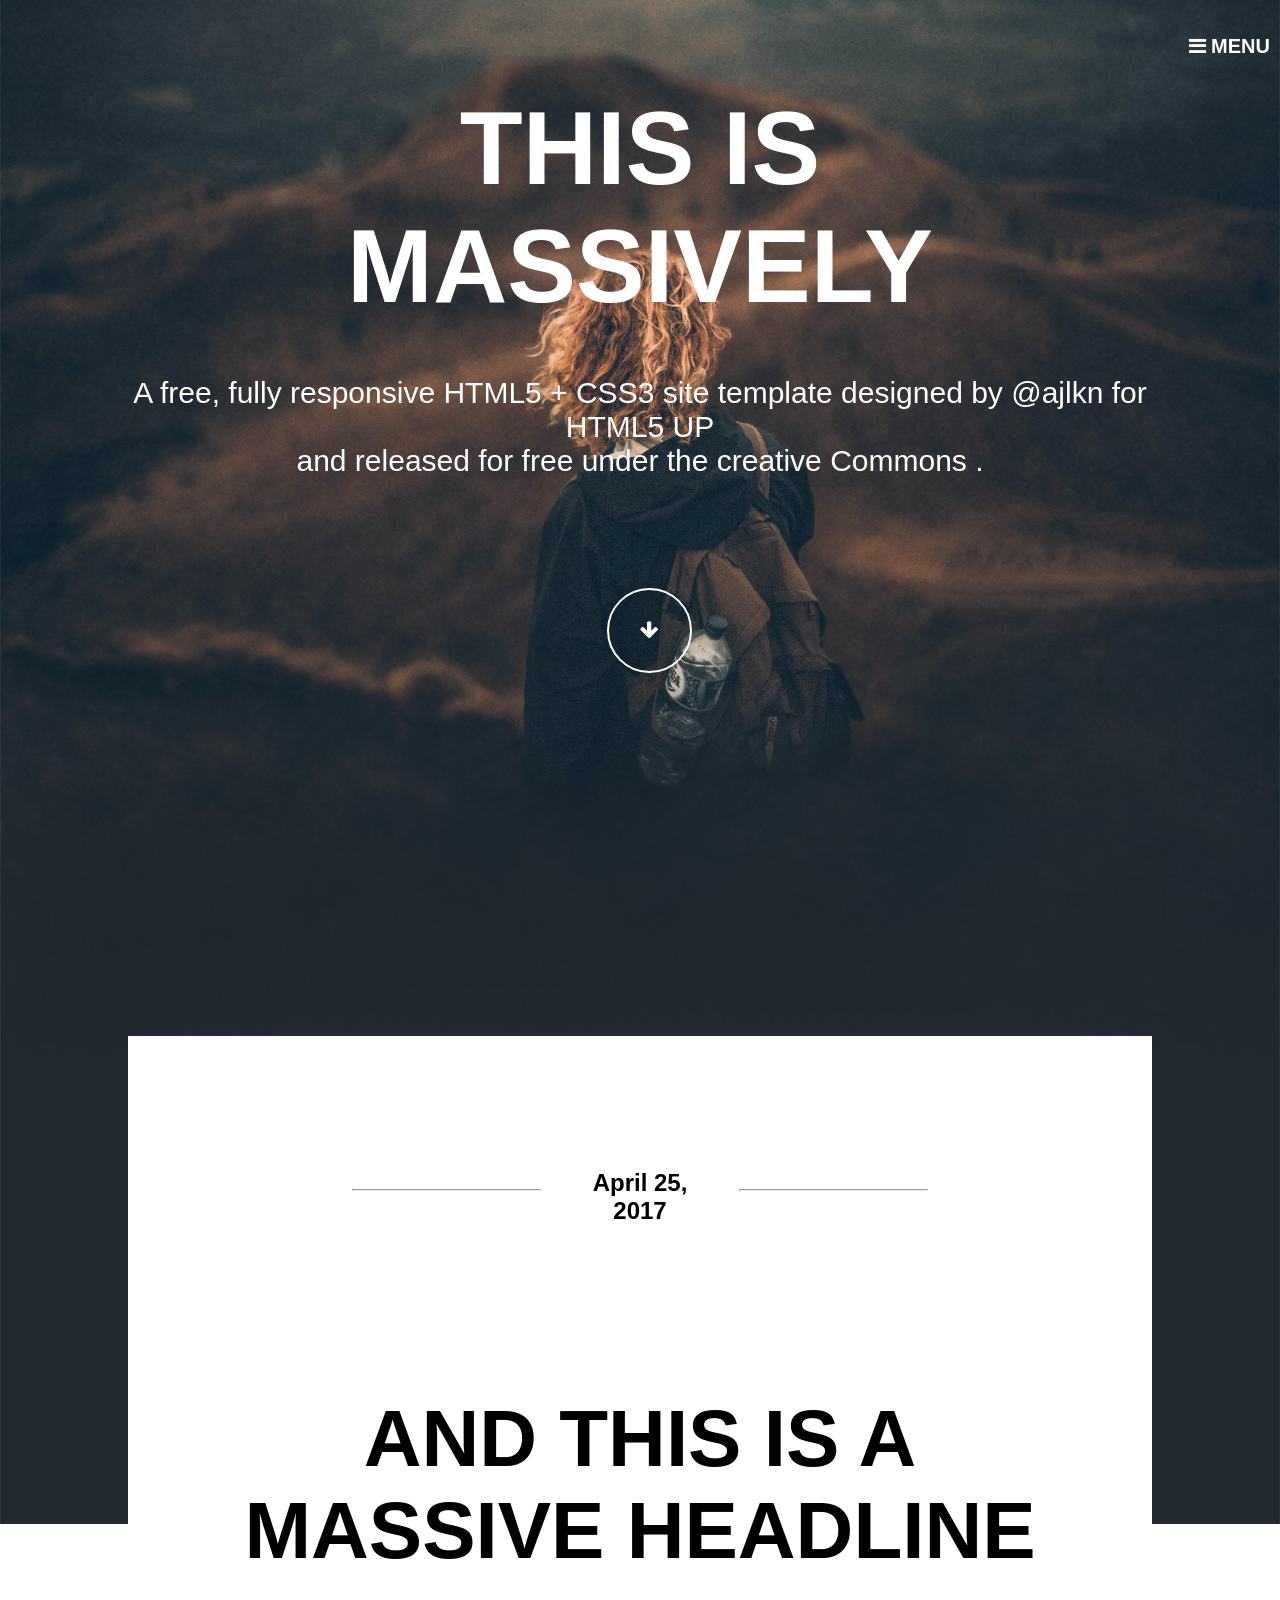
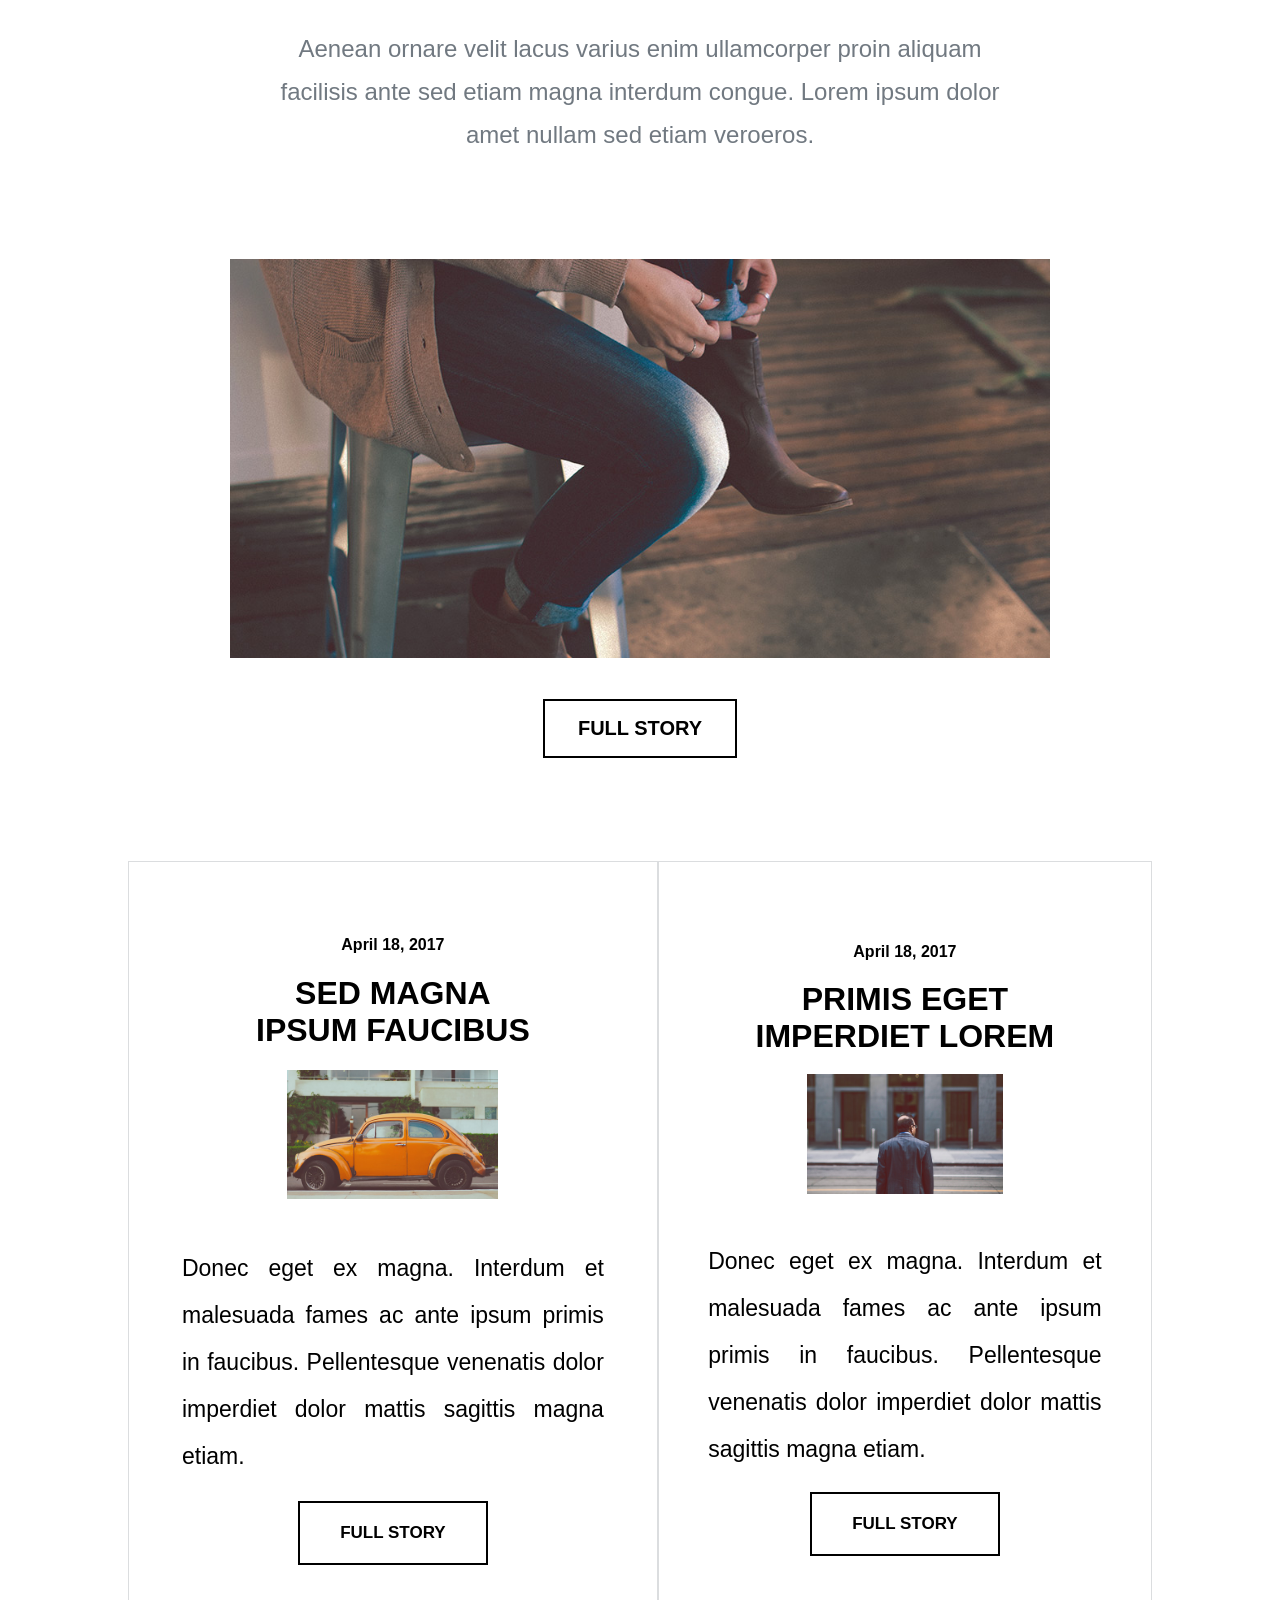
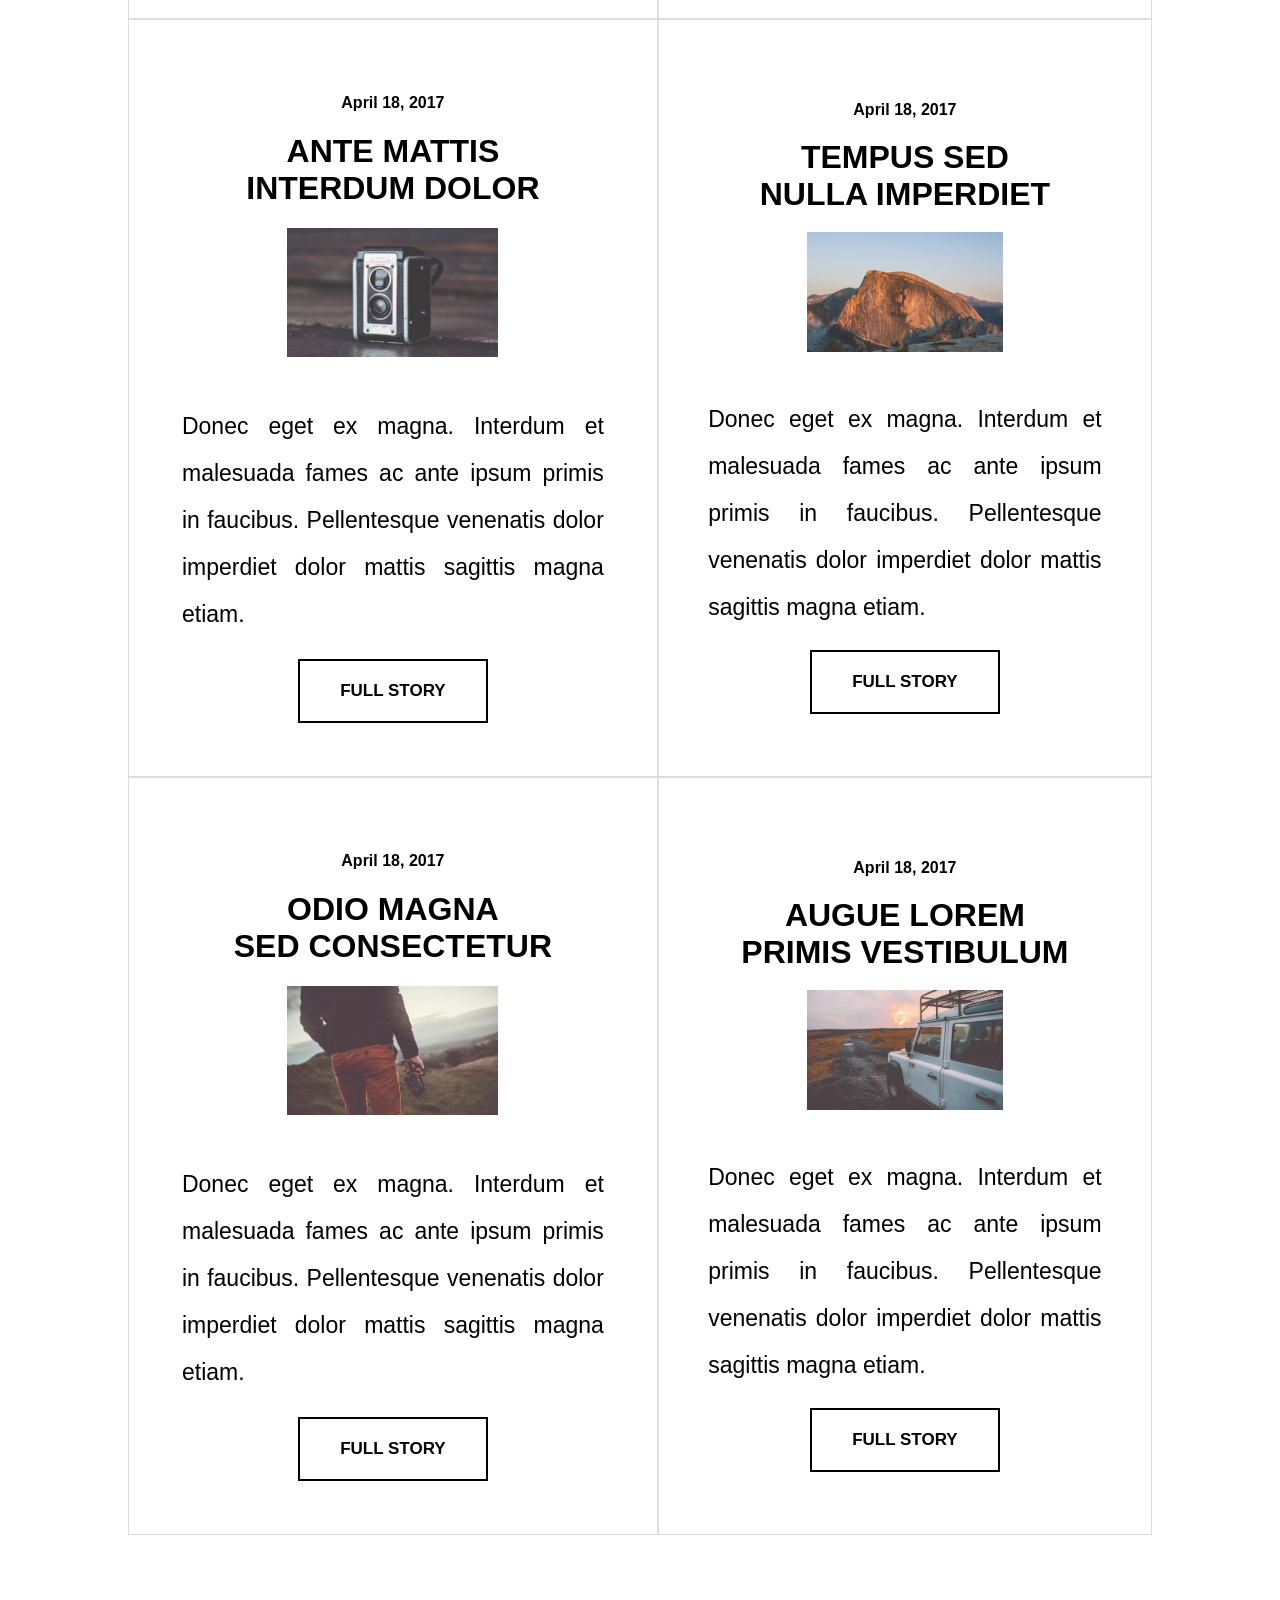
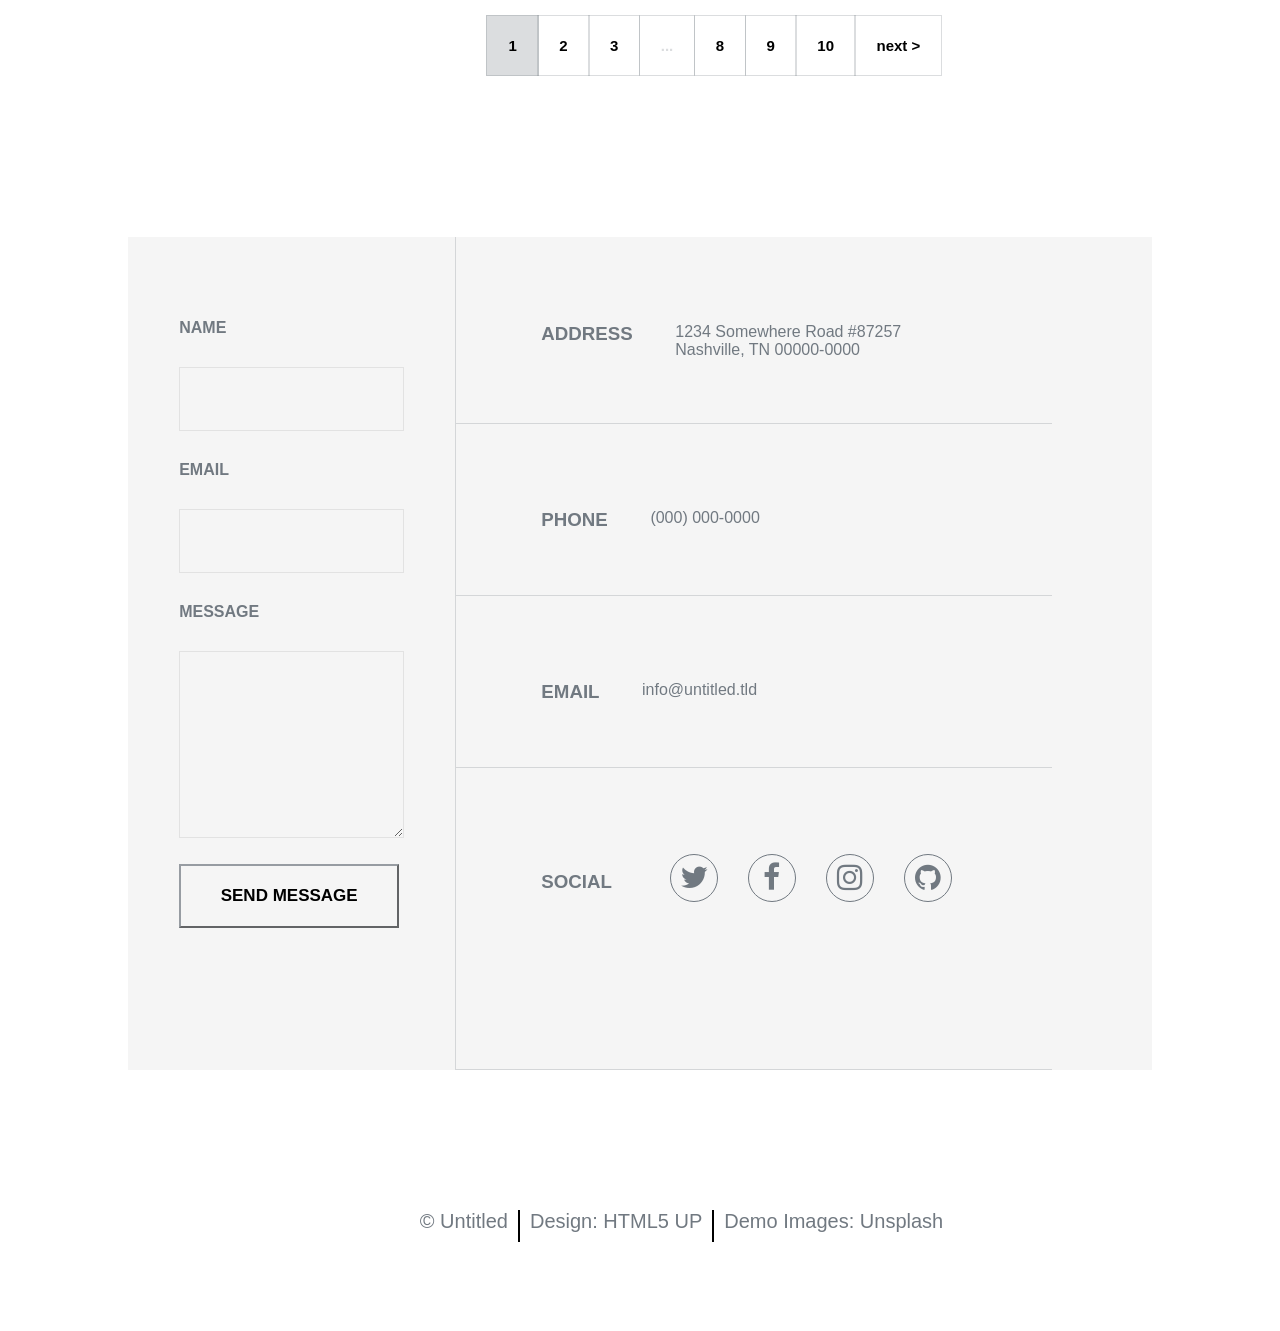
<file: massively/index.html>
<!DOCTYPE html>
<html lang="en">
<head>
    <meta charset="UTF-8">
    <meta name="viewport" content="width=device-width, initial-scale=1.0">
    <title>Document</title>
    <link rel="stylesheet" href="css/style.css">    
    <link rel="stylesheet" href="font/font-awesome-4.7.0/css/font-awesome.min.css">
    <link rel="stylesheet" href="media/style.css">
    <link rel="preconnect" href="https://fonts.googleapis.com">
<link rel="preconnect" href="https://fonts.gstatic.com" crossorigin>
</head>
<body >
    <div class="contaner">
        <div class="menu" id="menu-btn" >
            <button><i class="fa fa-bars" aria-hidden="true"></i> MENU</button>
        </div>
        <div class="nav-list"  id="navList">
            <div class="x" id="x">
                <p><i class="fa fa-xing" aria-hidden="true"></i></p>
            </div>
            <div class="list-navbar">
                <a href="index.html" ><button>THIS IS MASSIVELY </button></a>
                <a href="geneirc.html"><button> GENERIC PAGE</button></a>
                <a class="onclic"href="ELEMENTS.html"><button>ELEMENTS REFERENCE</button></a>
            </div>
            <div class="list-icons">
                <div class="border1"><a href=""><i  class="fa fa-twitter" aria-hidden="true"></i></a></div>
                <div class="border1"><a href=""><i class="fa fa-facebook-f" aria-hidden="true"></i></a></div>
                <div class="border1"><a href=""><i class="fa fa-instagram" aria-hidden="true"></i></a></div>
                <div class="border1"><a href=""><i class="fa fa-github" aria-hidden="true"></i></a></div>
                </div>
        </div>
        <div class="license" id="licensetitel">
            <h1>THIS IS <br>
                MASSIVELY</h1>
            <p>A free, fully responsive HTML5 + CSS3 site template designed by <a href=""> @ajlkn </a> for<a href="">   HTML5 UP </a> <br>
                    and released for free under the <a href="">creative Commons </a>.</p> <BUtton id="arrow"><i class="fa fa-arrow-down" aria-hidden="true"></i></BUtton>     
              
        </div> 
        <div class="license-button"id="license-button">    
            <button >MASSIVELY</button>       
        </div>
            <header>
                <div class="navbar">
                    <a class="onclic" href="index.html" ><button>THIS IS MASSIVELY </button></a>
                    <a href="geneirc.html"><button> GENERIC PAGE</button></a>
                    <a href="ELEMENTS.html"><button>ELEMENTS REFERENCE</button></a>
                </div>
                <div class="icons">
                    <a href=""><i class="fa fa-twitter" aria-hidden="true"></i></a>
                    <a href=""><i class="fa fa-facebook-f" aria-hidden="true"></i></a>
                    <a href=""><i class="fa fa-instagram" aria-hidden="true"></i></a>
                    <a href=""><i class="fa fa-github" aria-hidden="true"></i></a>
                </div>
            
            </header>
            <div class="contaner2">  
            <div class="date">
                <div class="col">
                    <hr>
                    <h2>April 25, 2017</h2> 
                    <hr>
                </div>
                <h1>AND THIS IS A <br>
                    MASSIVE HEADLINE</h1>
                <p>Aenean ornare velit lacus varius enim ullamcorper proin aliquam <br>
                    facilisis ante sed etiam magna interdum congue. Lorem ipsum dolor <br>
                    amet nullam sed etiam veroeros.</p>
            </div>
                <div class="section1">
                    <div class="hiden">
                     <img src="img/pic01.jpg" alt="">
                    </div>
                    <button class="big-btn">FULL STORY</button>
                </div>
            <div class="section2">
                <div class="sed">
                    <h4>April 18, 2017</h4>
                    <h1>SED MAGNA <br>
                        IPSUM FAUCIBUS</h1>
                    <div class="img-hidden">
                         <img src="img/pic02.jpg" alt="">
                    </div>
                    <p>Donec eget ex magna. Interdum et malesuada fames ac ante ipsum primis in faucibus. Pellentesque venenatis dolor imperdiet dolor mattis sagittis magna etiam.</p>
                    <button class="btn">FULL STORY</button>
                </div>
                <div class="PRIMIS">
                    <h4>April 18, 2017</h4>
                    <h1>PRIMIS EGET <br>
                        IMPERDIET LOREM</h1>
                        <div class="img-hidden">
                    <img src="img/pic03.jpg" alt=""></div>
                    <p>Donec eget ex magna. Interdum et malesuada fames ac ante ipsum primis in faucibus. Pellentesque venenatis dolor imperdiet dolor mattis sagittis magna etiam.</p>
                    <button class="btn">FULL STORY</button>
                </div>
                <div class="ANTE">
                    <h4>April 18, 2017</h4>
                    <h1>ANTE MATTIS <br>
                        INTERDUM DOLOR</h1>
                        <div class="img-hidden">
                    <img src="img/pic04.jpg" alt=""></div>
                    <p>Donec eget ex magna. Interdum et malesuada fames ac ante ipsum primis in faucibus. Pellentesque venenatis dolor imperdiet dolor mattis sagittis magna etiam.</p>
                    <button class="btn">FULL STORY</button>
                </div>
                <div class="TEMPUS">
                    <h4>April 18, 2017</h4>
                    <h1>TEMPUS SED <br>
                        NULLA IMPERDIET</h1>
                        <div class="img-hidden">
                    <img src="img/pic05.jpg" alt=""></div>
                    <p>Donec eget ex magna. Interdum et malesuada fames ac ante ipsum primis in faucibus. Pellentesque venenatis dolor imperdiet dolor mattis sagittis magna etiam.</p>
                    <button class="btn">FULL STORY</button>
                </div>
                <div class="ODIO">
                    <h4>April 18, 2017</h4>
                    <h1>ODIO MAGNA <br>
                        SED CONSECTETUR</h1>
                        <div class="img-hidden">
                    <img src="img/pic06.jpg" alt=""></div>
                    <p>Donec eget ex magna. Interdum et malesuada fames ac ante ipsum primis in faucibus. Pellentesque venenatis dolor imperdiet dolor mattis sagittis magna etiam.</p>
                    <button class="btn">FULL STORY</button>
                </div>
                <div class="AUGUE ">
                    <h4>April 18, 2017</h4>
                    <h1>AUGUE LOREM <br>
                        PRIMIS VESTIBULUM</h1>
                        <div class="img-hidden">
                    <img src="img/pic07.jpg" alt=""></div>
                    <p>Donec eget ex magna. Interdum et malesuada fames ac ante ipsum primis in faucibus. Pellentesque venenatis dolor imperdiet dolor mattis sagittis magna etiam.</p>
                    <button class="btn">FULL STORY</button>
                </div>
            </div>
            <div class="contaner4">
                <ul>
                    <li class="b1">1</li>
                    <li>2</li>
                    <li>3</li>
                    <li id="b2">...</li>
                    <li>8</li>
                    <li>9</li>
                    <li>10</li>
                    <li id="next">next ></li>
                </ul>
            </div>


            <footer>
                <div class="inputs">
                    <label class="NAMElabel" for="NAME">NAME</label>
                    <input class="NAME" type="text">
                    <label class="NAMElabel" for="EMAIL">EMAIL</label>
                    <input class="NAME" type="email">
                    <label class="NAMElabel" for="MESSAGE">MESSAGE</label>
                    <textarea class="NAME1" name="MESSAGE" id="MESSAGE" ></textarea>
                    <button>SEND MESSAGE</button>
                </div>
                <div class="contaner3">
                <div class="ADDRESS">
                    <h3>ADDRESS</h3>
                    <p>1234 Somewhere Road #87257
                        Nashville, TN 00000-0000</p>
                </div>
                <div class="PHONE">
                    <h3>PHONE</h3>
                   <a href=""><p>(000) 000-0000</p></a> 
                </div>
                <div class="EMAIL">
                    <h3>EMAIL</h3>
                    <a href=""><p>info@untitled.tld</p></a> 
                </div>
                <div class="SOCIAL">
                    <h3>SOCIAL</h3>
                    <div class="icons2">
                    <div class="border"><a href=""><i  class="fa fa-twitter" aria-hidden="true"></i></a></div>
                    <div class="border"><a href=""><i class="fa fa-facebook-f" aria-hidden="true"></i></a></div>
                    <div class="border"><a href=""><i class="fa fa-instagram" aria-hidden="true"></i></a></div>
                    <div class="border"><a href=""><i class="fa fa-github" aria-hidden="true"></i></a></div>
                    </div>
                </div>
            </div>

            </footer>

        </div> 
        <div class="license">
        <div class="copyright">
            <p>© Untitled</p>
            <span></span>
            <p>Design: <a href="">HTML5 UP</a></p>
            <span></span>
            <p>Demo Images: <a href="">Unsplash</a> </p>
        </div>
    </div>
    </div>
    <script src="./main.js" ></script>
</body>
</html>
</file>
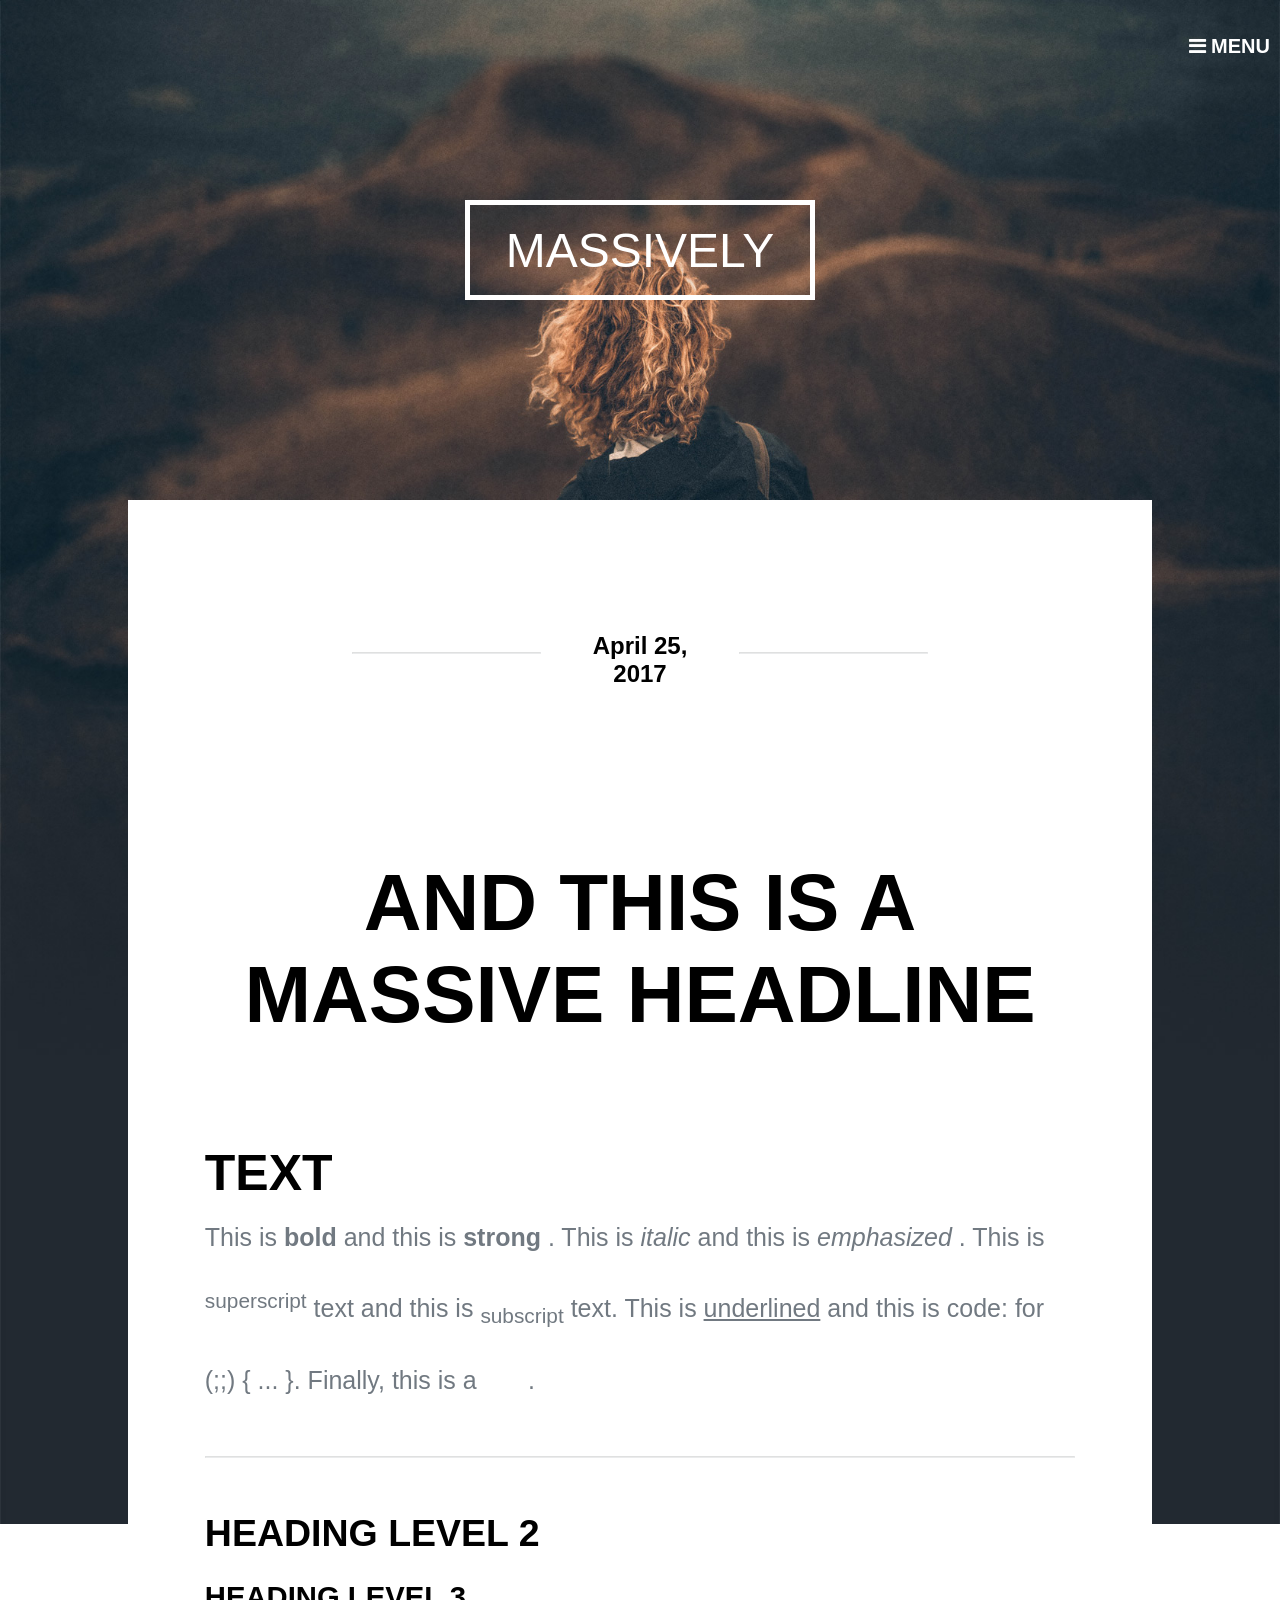
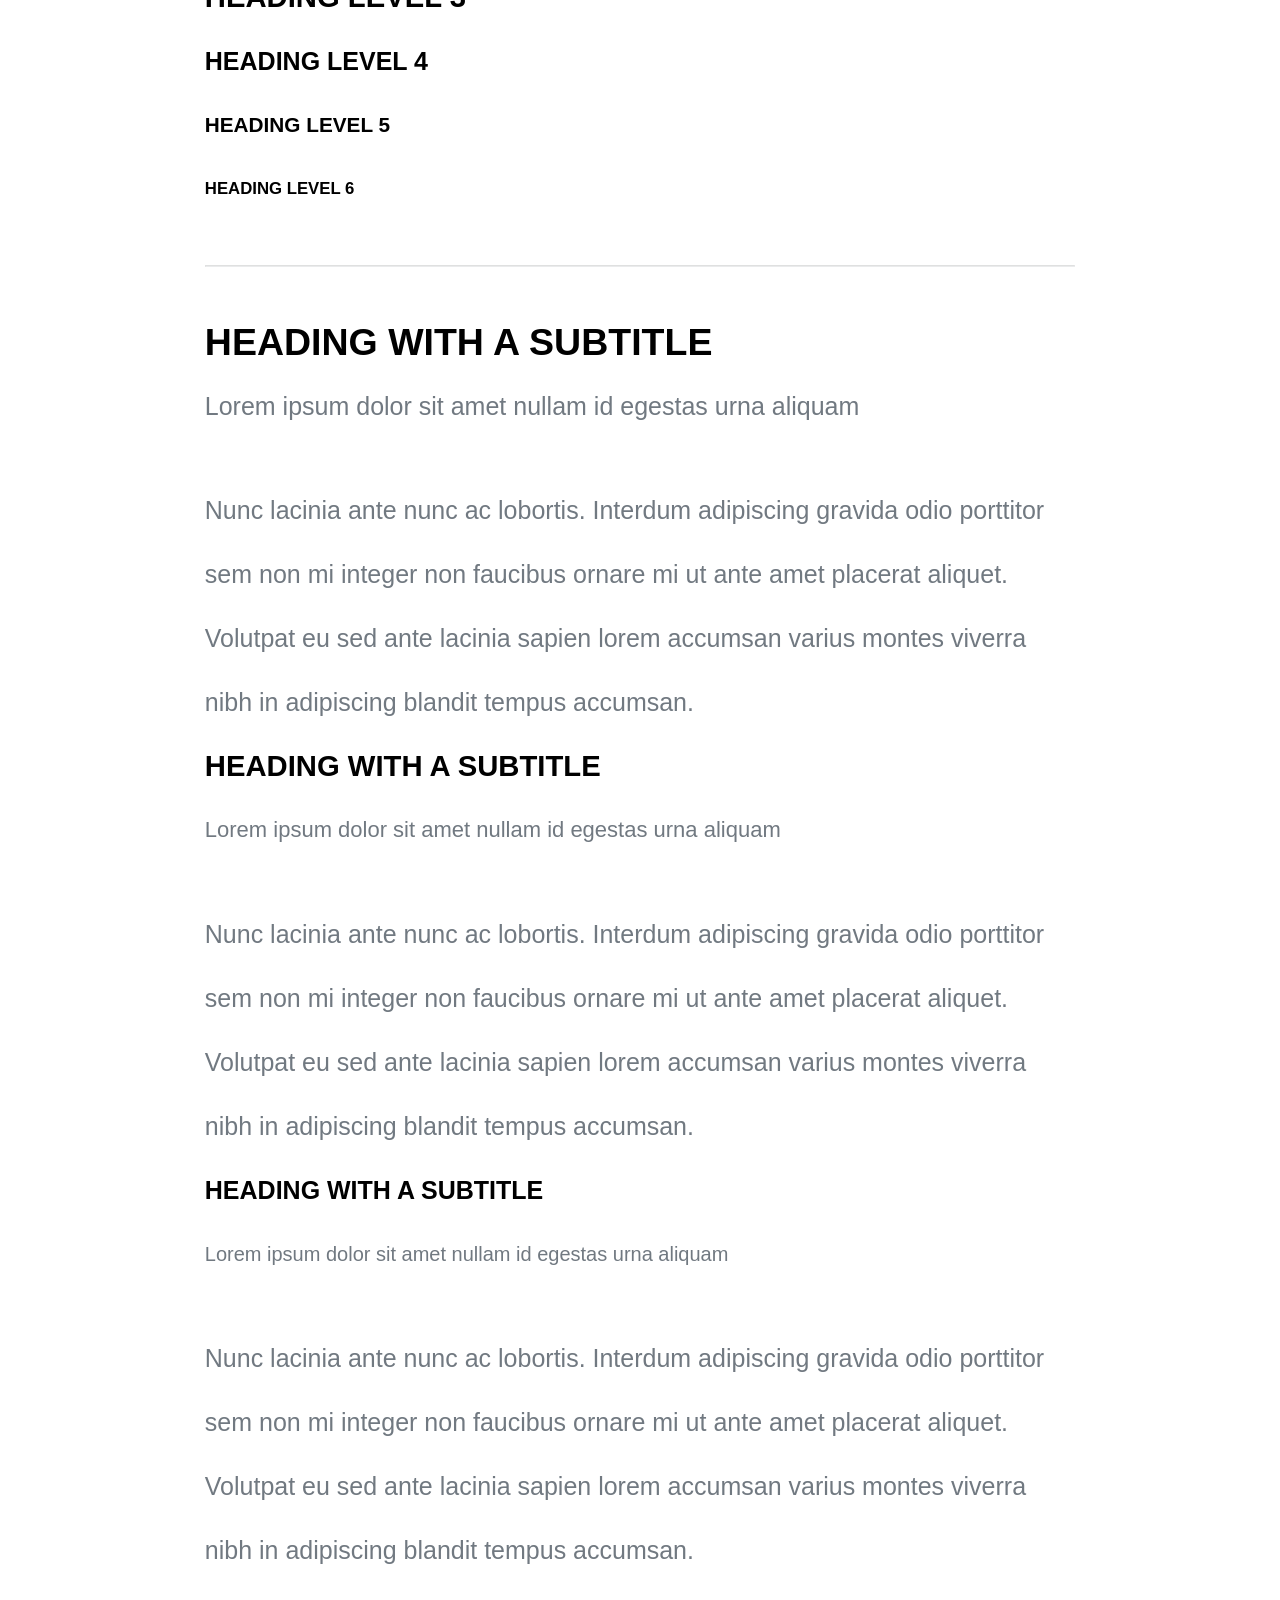
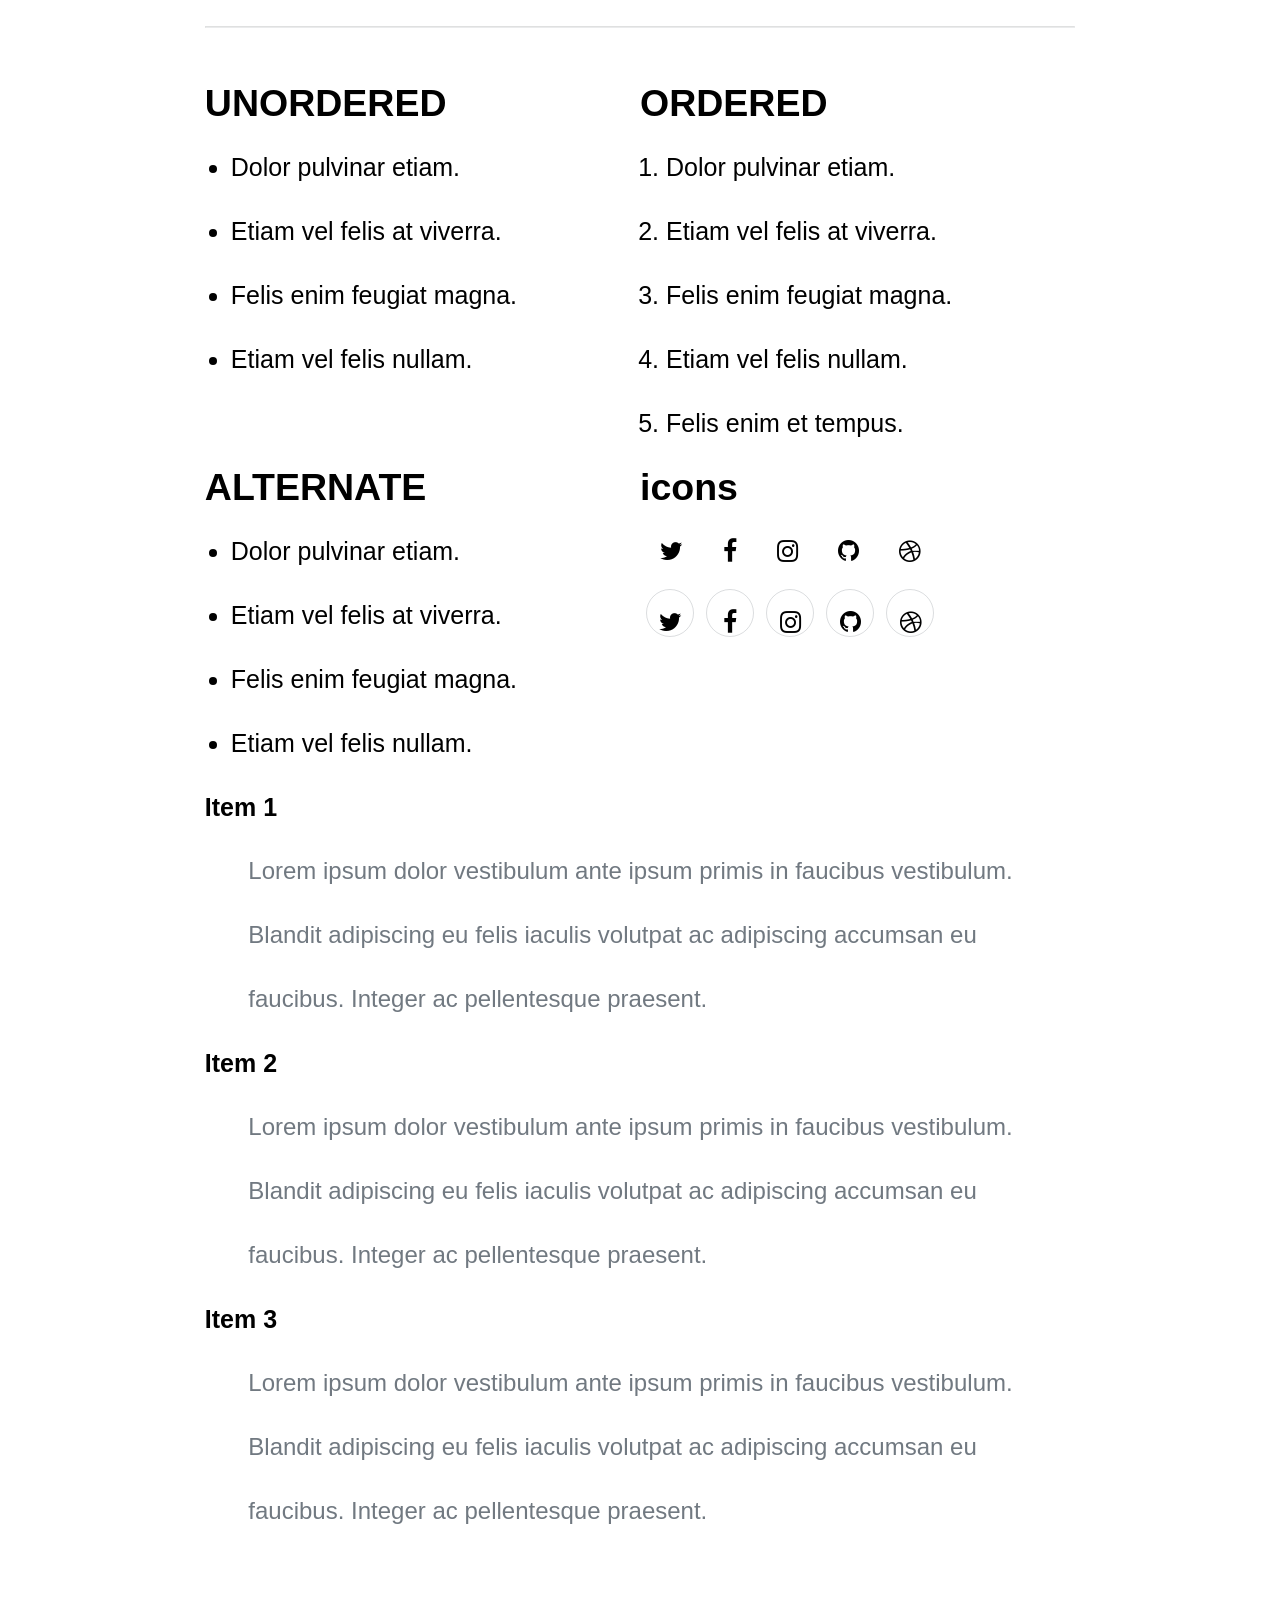
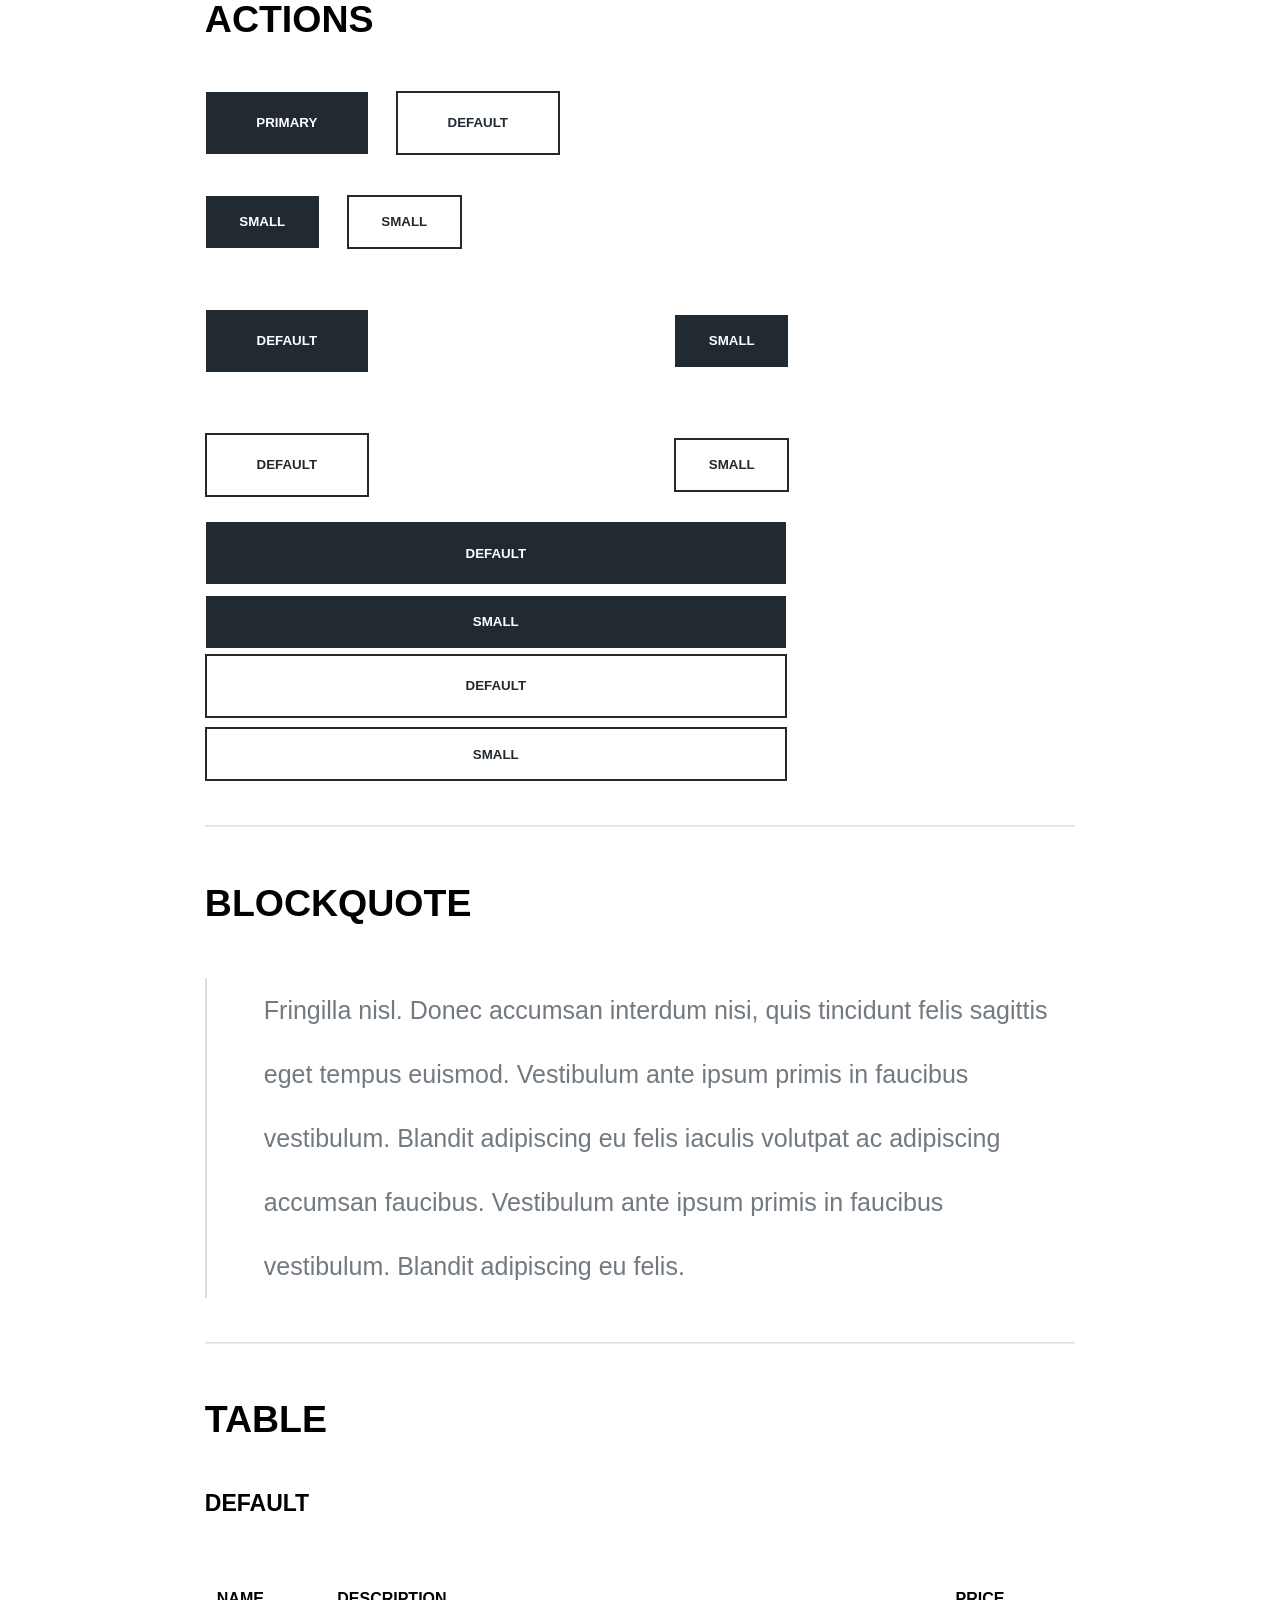
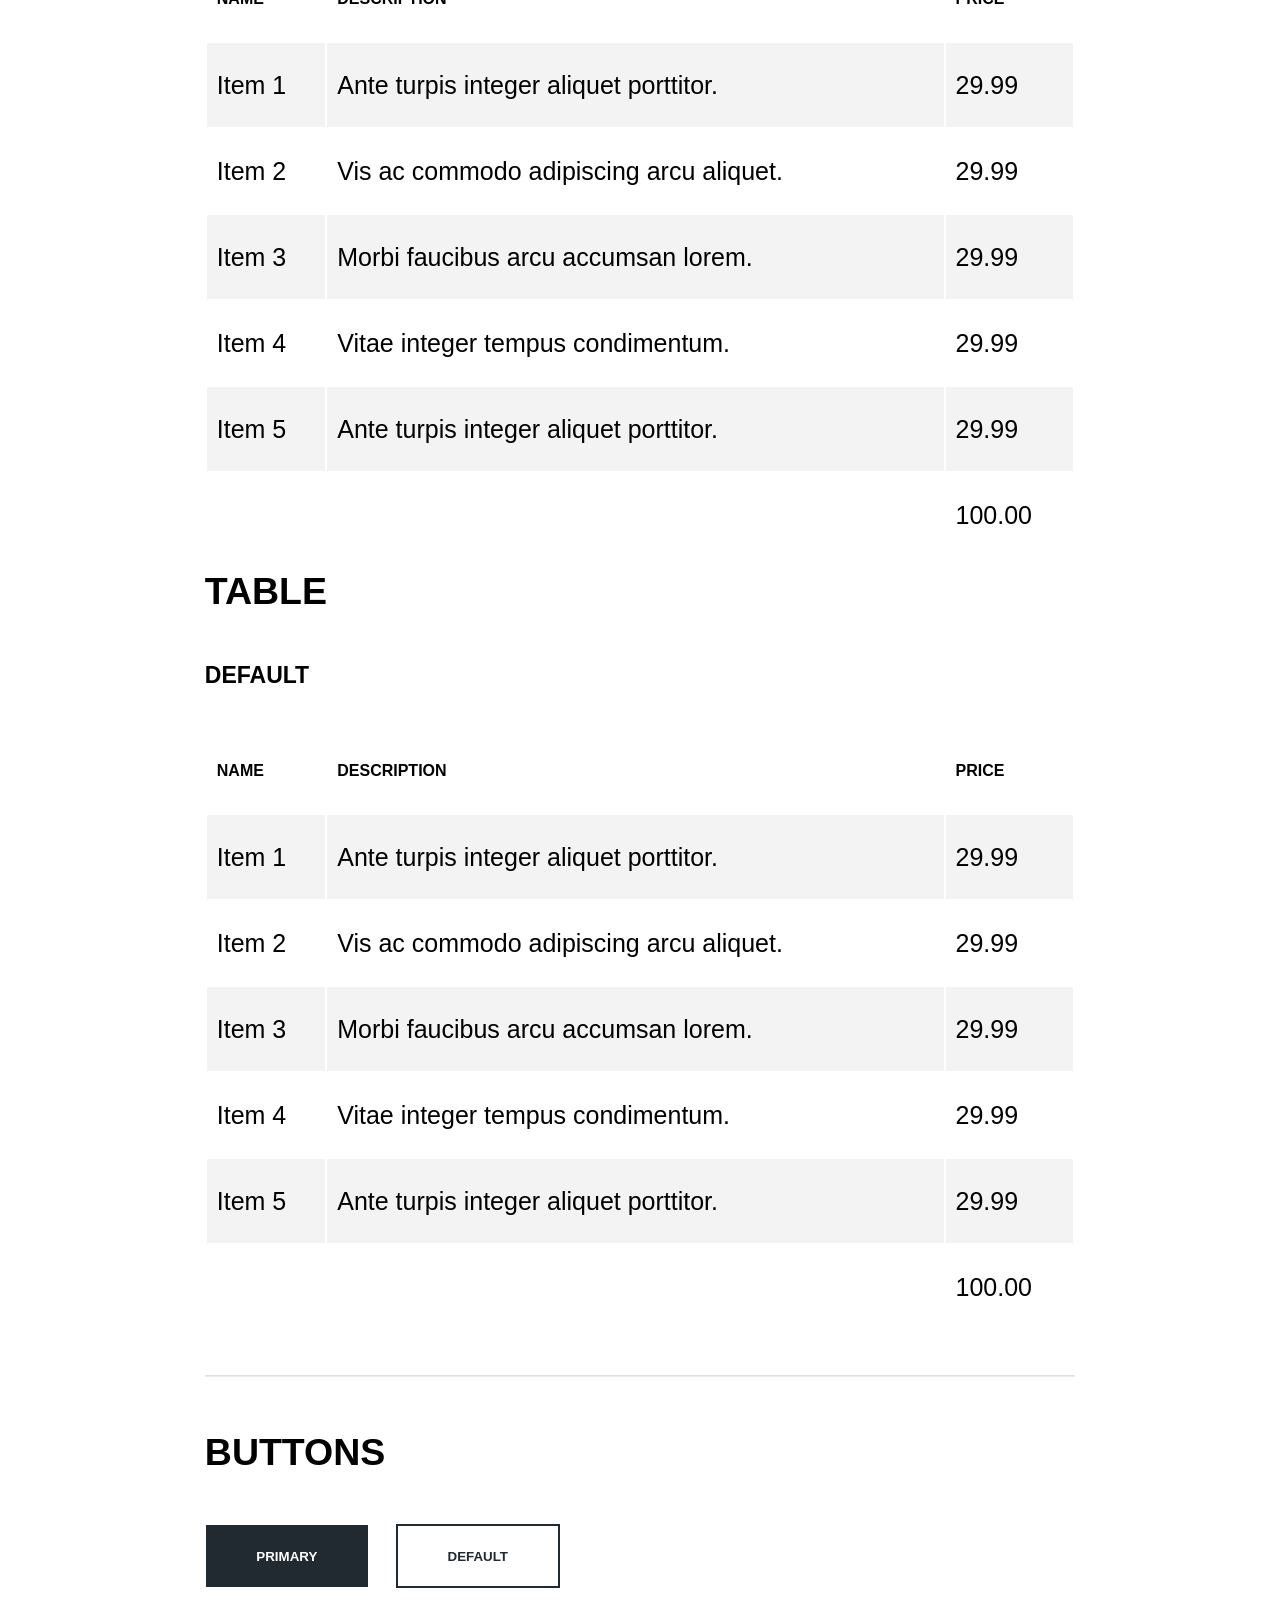
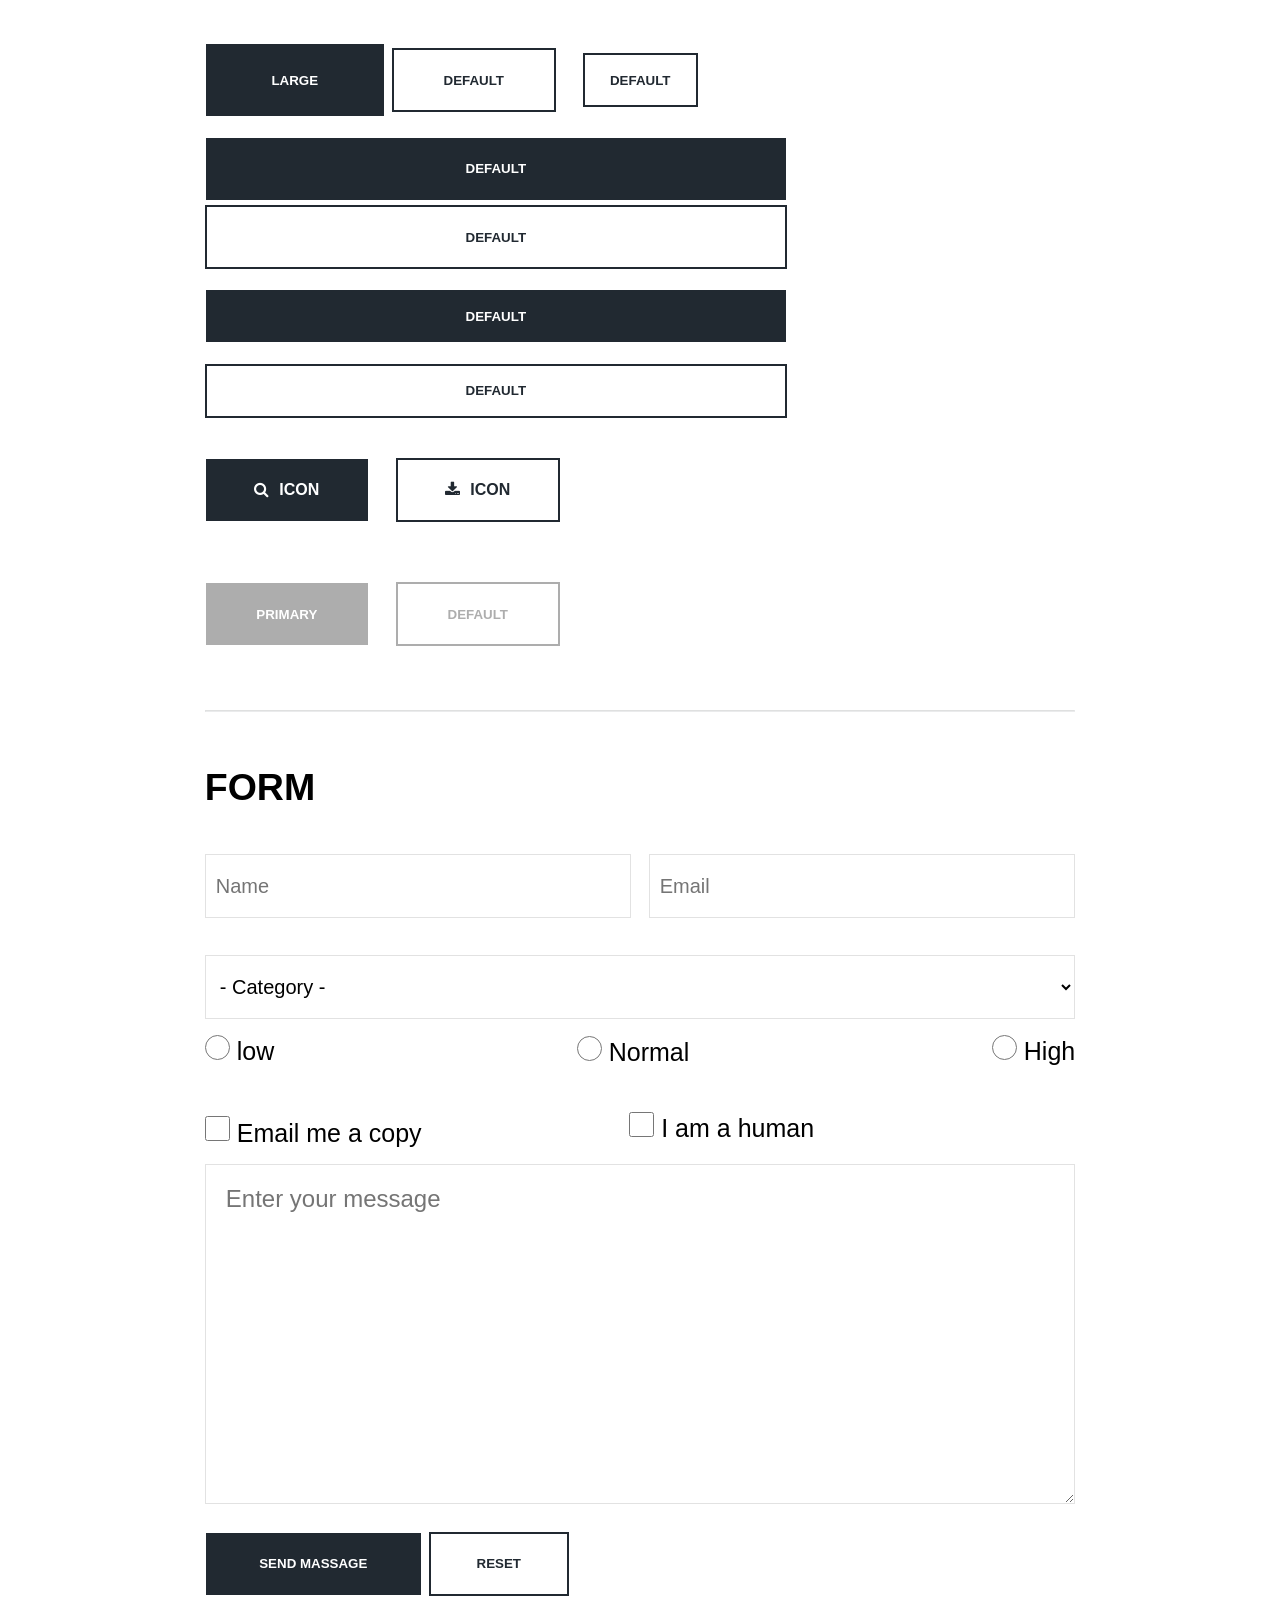
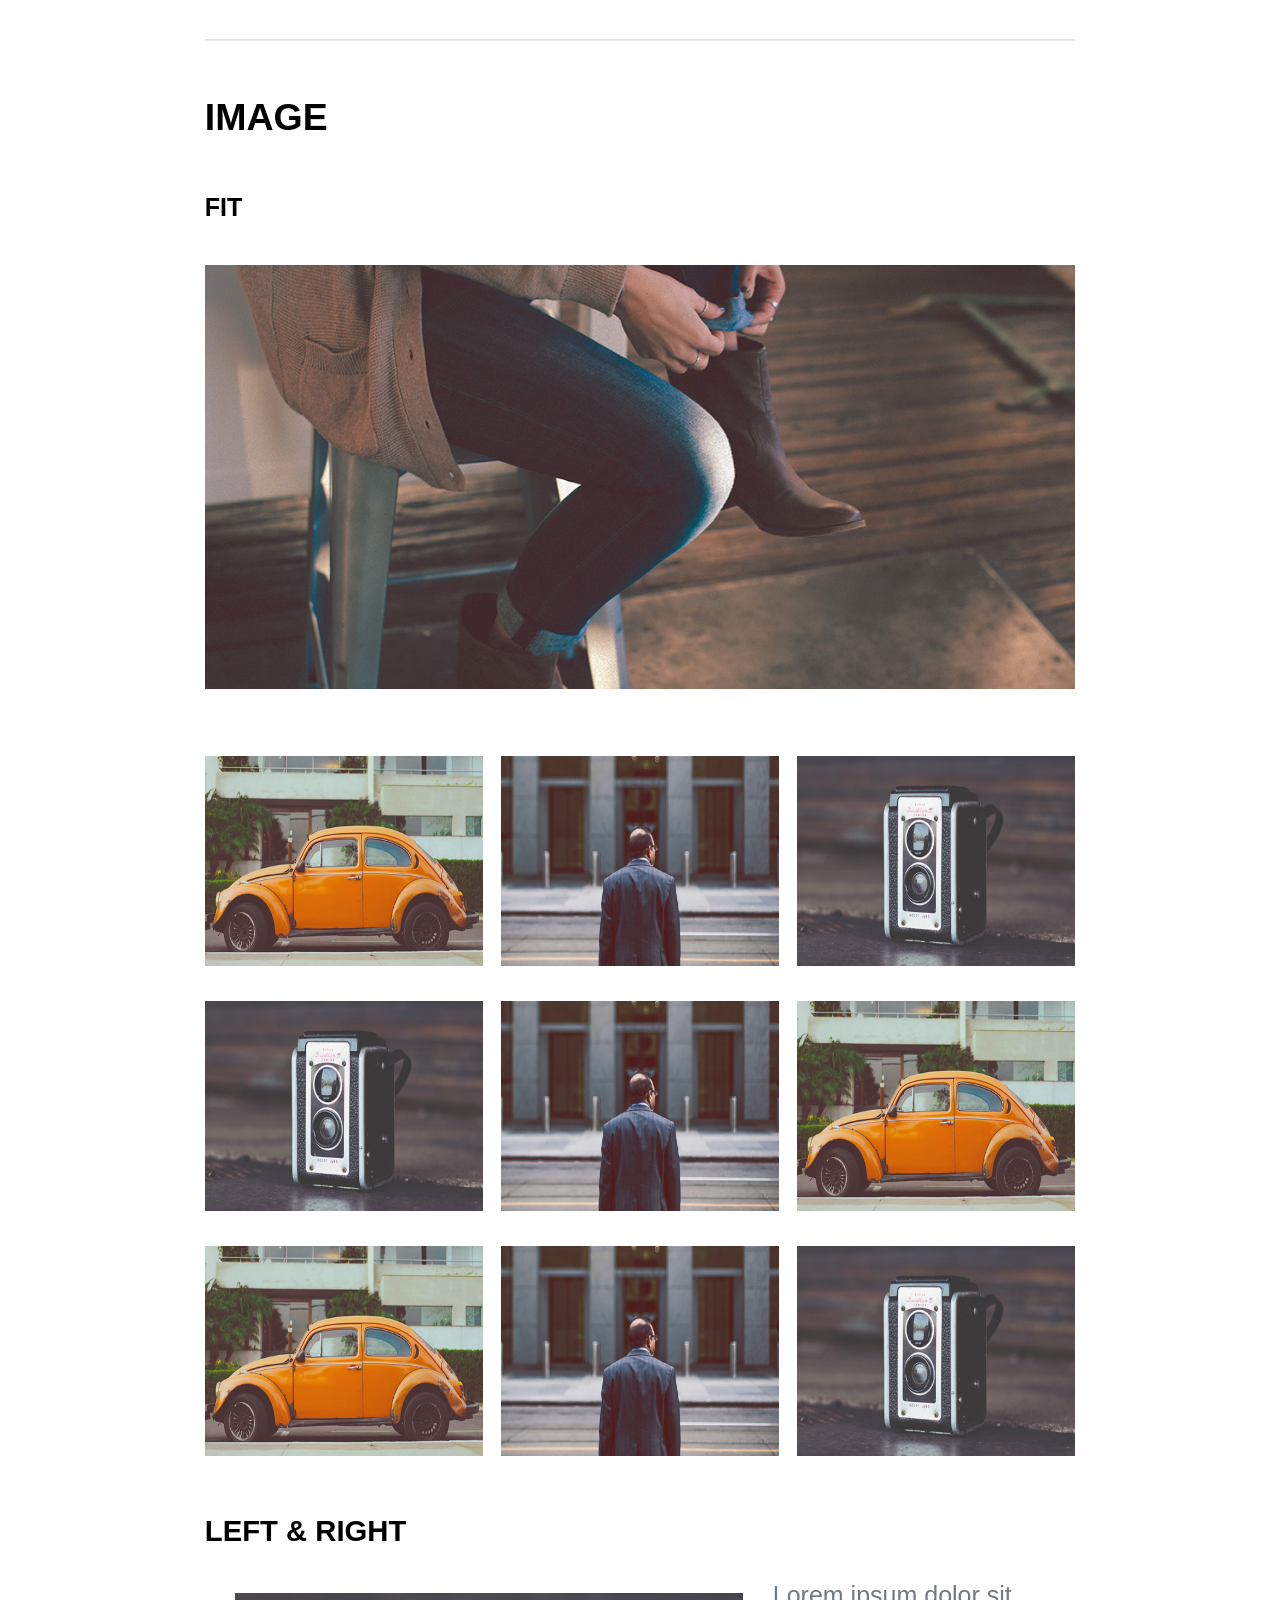
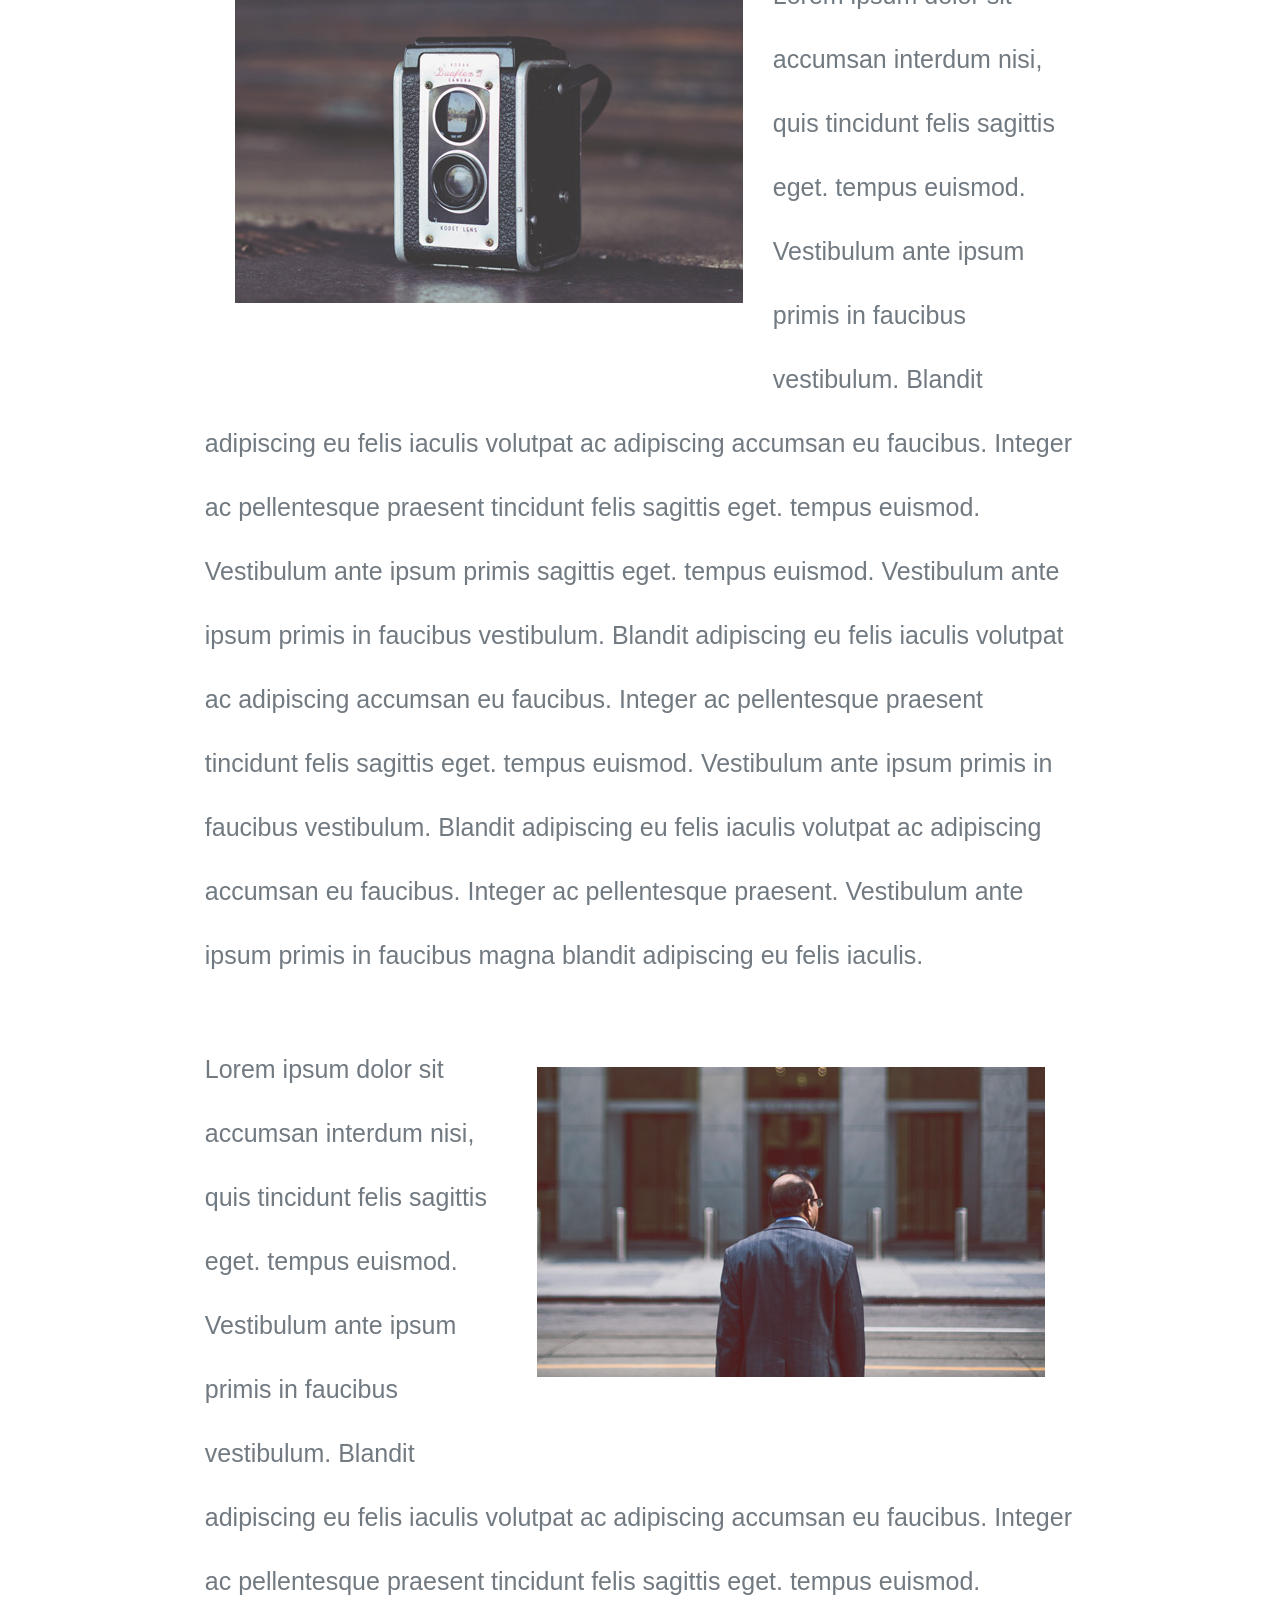
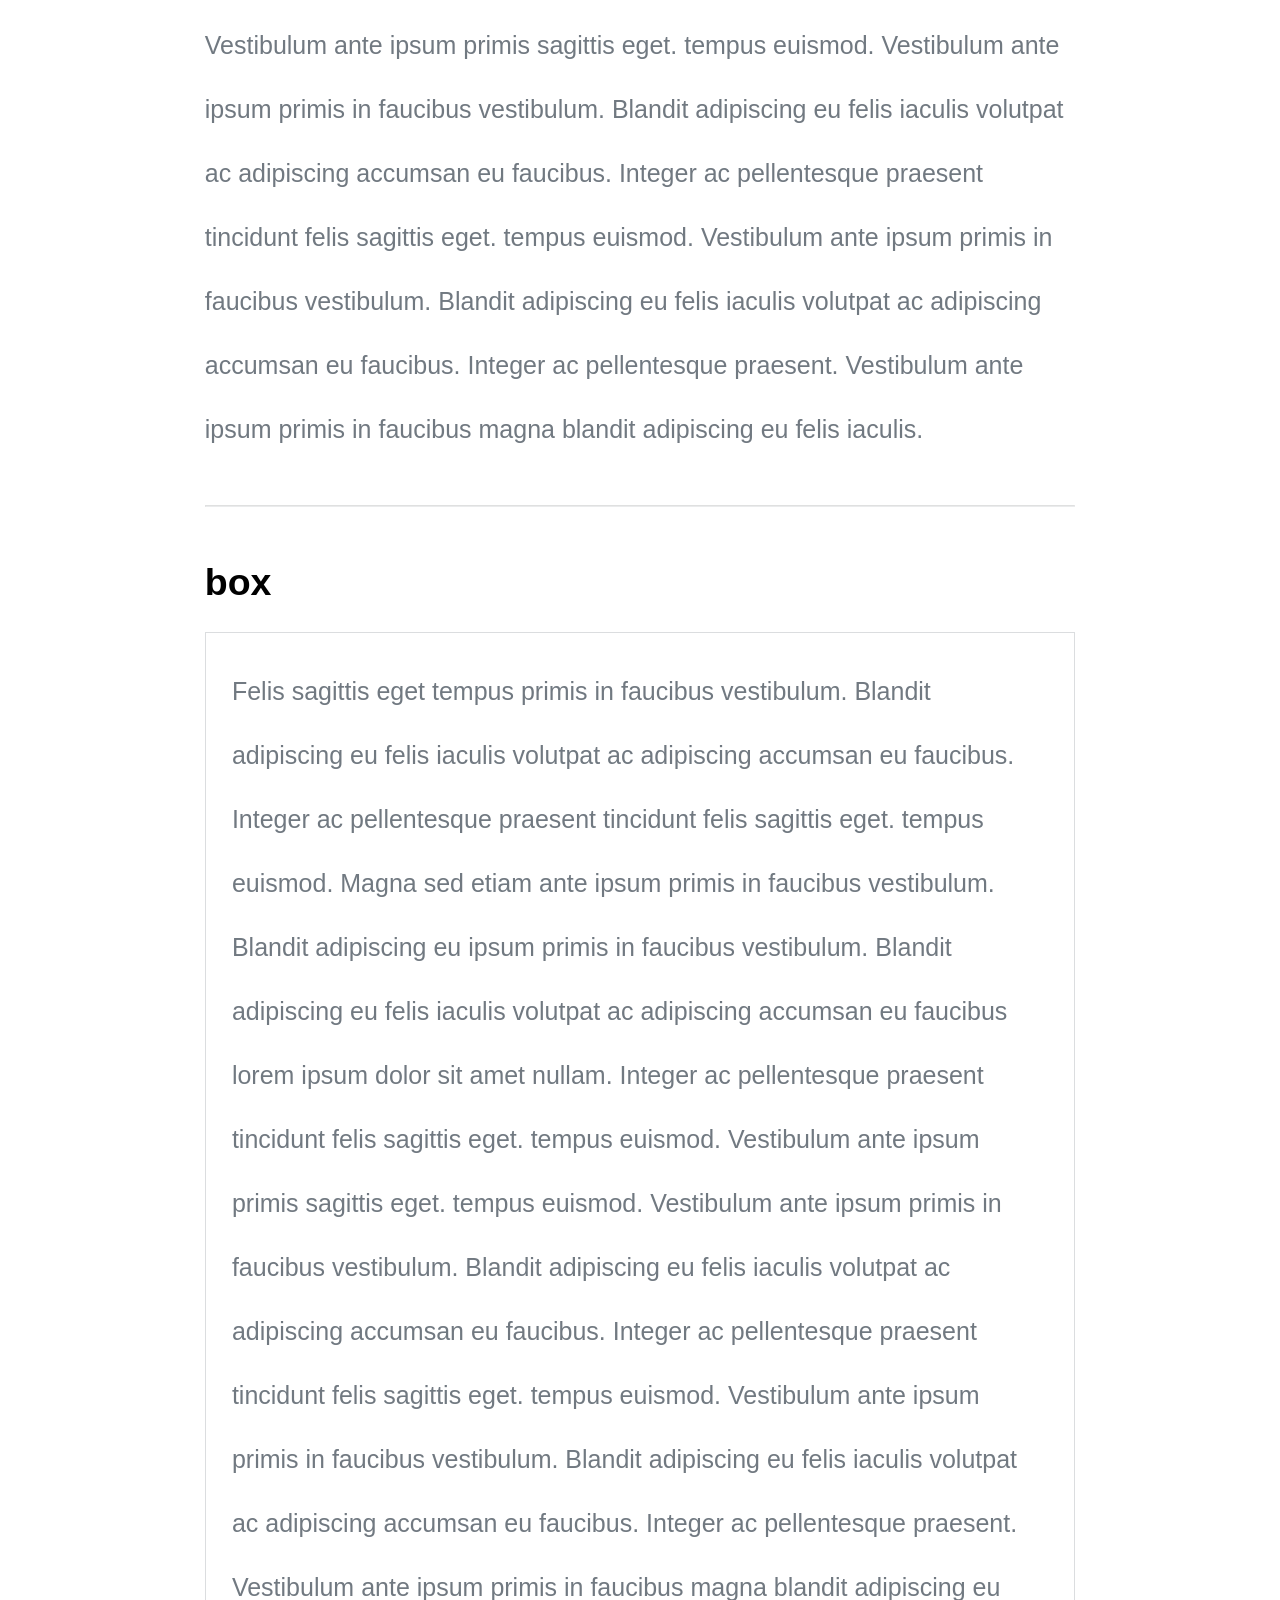
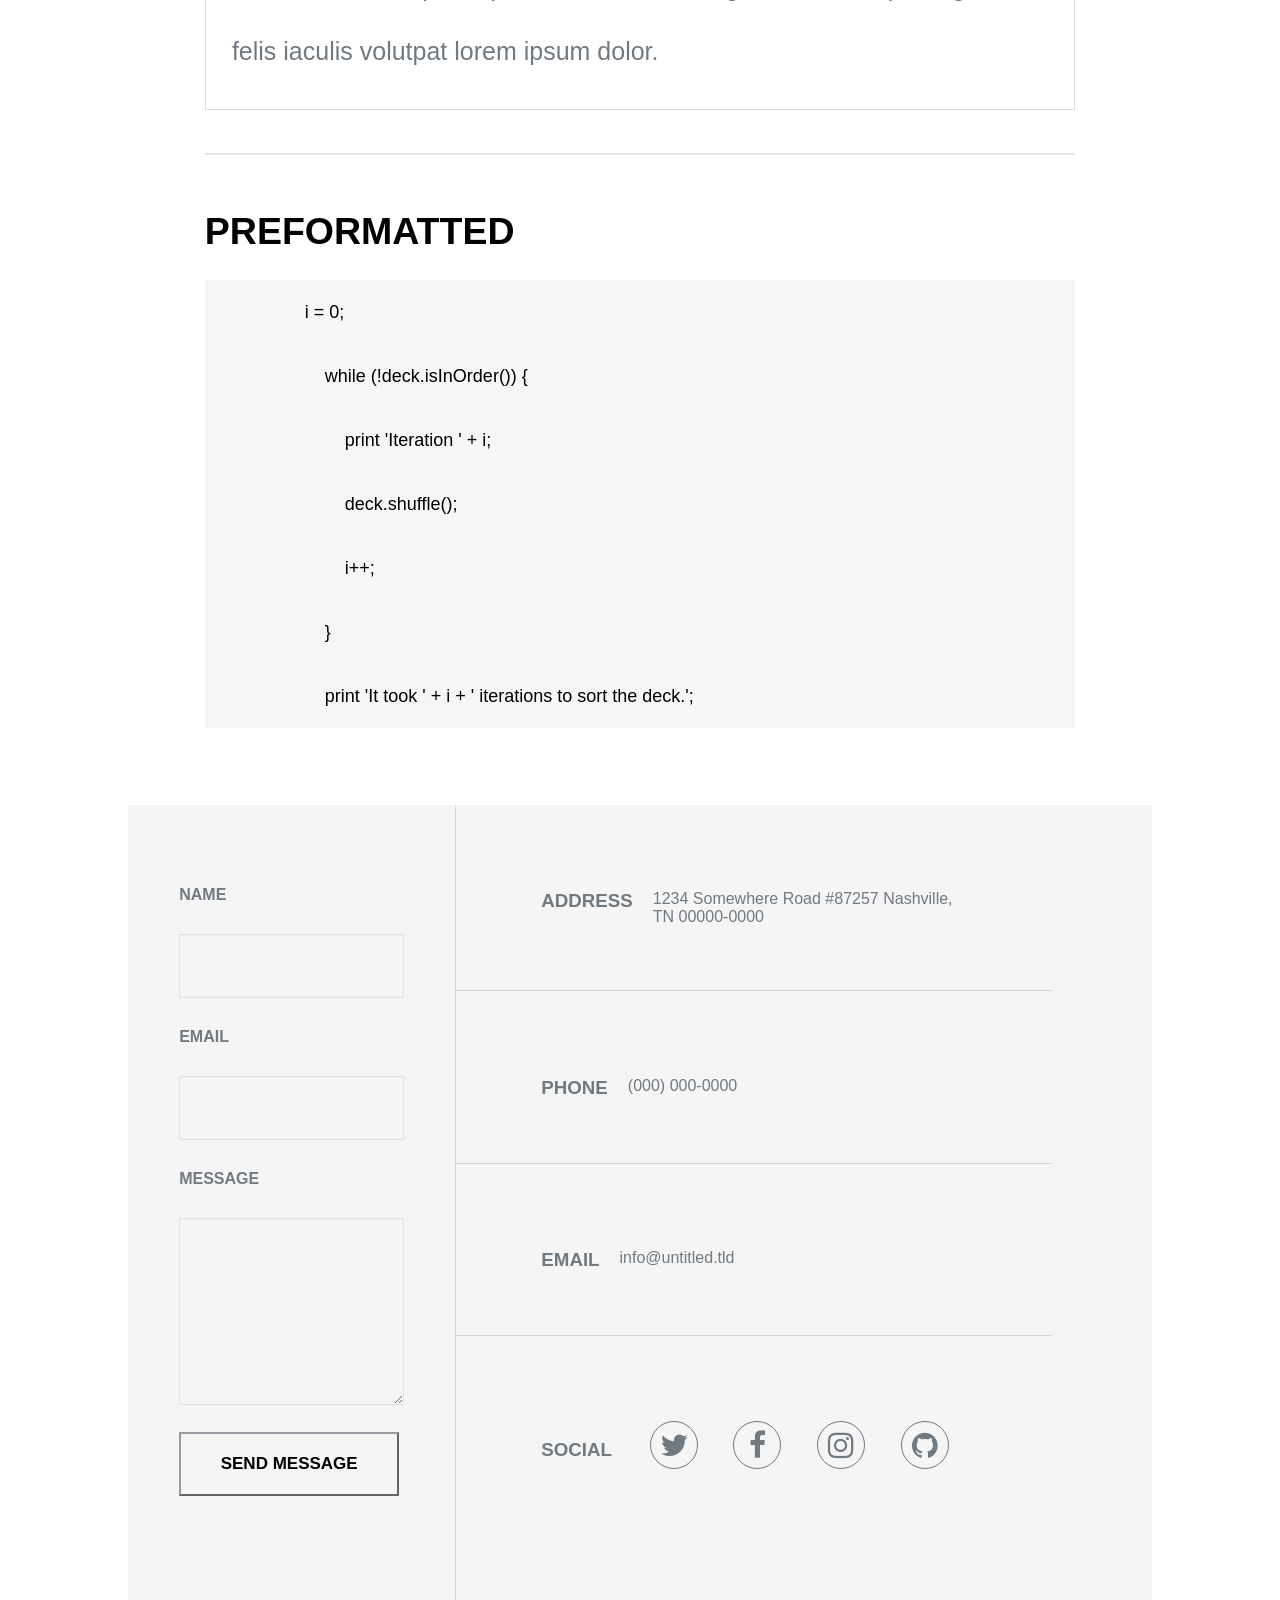
<file: massively/ELEMENTS.html>
<!DOCTYPE html>
<html lang="en">
<head>
    <meta charset="UTF-8">
    <meta name="viewport" content="width=device-width, initial-scale=1.0">
    <title>Document</title>
    <link rel="stylesheet" href="css/ELEMENTS.css">
    <link rel="stylesheet" href="font/font-awesome-4.7.0/css/font-awesome.min.css">
    <link rel="preconnect" href="https://fonts.googleapis.com">
<link rel="preconnect" href="https://fonts.gstatic.com" crossorigin>
<link rel="stylesheet" href="media/ELEMENTS.css">
</head>
<body>
    <div class="contaner">
        <div class="menu" id="menu-btn" >
            <button><i class="fa fa-bars" aria-hidden="true"></i> MENU</button>
        </div>
        <div class="nav-list"  id="navList">
            <div class="x" id="x">
                <p><i class="fa fa-xing" aria-hidden="true"></i></p>
            </div>
            <div class="list-navbar">
                <a href="index.html" ><button>THIS IS MASSIVELY </button></a>
                <a href="geneirc.html"><button> GENERIC PAGE</button></a>
                <a class="onclic"href="ELEMENTS.html"><button>ELEMENTS REFERENCE</button></a>
            </div>
            <div class="list-icons">
                <div class="border1"><a href=""><i  class="fa fa-twitter" aria-hidden="true"></i></a></div>
                <div class="border1"><a href=""><i class="fa fa-facebook-f" aria-hidden="true"></i></a></div>
                <div class="border1"><a href=""><i class="fa fa-instagram" aria-hidden="true"></i></a></div>
                <div class="border1"><a href=""><i class="fa fa-github" aria-hidden="true"></i></a></div>
                </div>
        </div>

        <div class="license">
            <button>MASSIVELY</button>   
        </div>       
         
            <header>
                <div class="navbar">
                    <a href="index.html" ><button>THIS IS MASSIVELY </button></a>
                    <a href="geneirc.html"><button> GENERIC PAGE</button></a>
                    <a class="onclic"href="ELEMENTS.html"><button>ELEMENTS REFERENCE</button></a>
                </div>
                <div class="icons">
                    <a href=""> <i class="fa fa-twitter" aria-hidden="true"></i></a>
                    <a href=""><i class="fa fa-facebook-f" aria-hidden="true"></i></a>
                    <a href=""><i class="fa fa-instagram" aria-hidden="true"></i></a>
                    <a href=""><i class="fa fa-github" aria-hidden="true"></i></a>
                </div>
            
            </header>
            <div class="contaner2">  
            <div class="date">
                <div class="col">
                    <hr>
                    <h2>April 25, 2017</h2> 
                    <hr>
                 </div>
                <h1>AND THIS IS A <br>
                    MASSIVE HEADLINE</h1>
            </div>
            <div class="main-contaner">
                <div class="text">
                    <h1>TEXT</h1>
                    <p>This is <b>bold</b> and this is <strong>strong</strong> . This is <i>italic</i>  and this is <em>emphasized</em> . This is <sup>superscript</sup> text and this is <sub>subscript</sub> text. This is <ins>underlined</ins>  and this is code:  <label for="">for (;;) { ... }. </label>Finally, this is a <a href="">link</a> .</p>
                </div>
                <hr>
                <div class="HEADING">
                    <h2>HEADING LEVEL 2</h2>
                    <h3>HEADING LEVEL 3</h3>
                    <h4>HEADING LEVEL 4</h4>
                    <h5>HEADING LEVEL 5</h5>
                    <h6>HEADING LEVEL 6</h6>
                </div>
                <hr>
                <div class="SUBTITLE">
                    <h2>HEADING WITH A SUBTITLE</h2>
                    <p>Lorem ipsum dolor sit amet nullam id egestas urna aliquam</p>
                    <p>Nunc lacinia ante nunc ac lobortis. Interdum adipiscing gravida odio porttitor sem non mi integer non faucibus ornare mi ut ante amet placerat aliquet. Volutpat eu sed ante lacinia sapien lorem accumsan varius montes viverra nibh in adipiscing blandit tempus accumsan.</p>
                    <h3>HEADING WITH A SUBTITLE</h3>
                    <p>Lorem ipsum dolor sit amet nullam id egestas urna aliquam</p>
                    <p>Nunc lacinia ante nunc ac lobortis. Interdum adipiscing gravida odio porttitor sem non mi integer non faucibus ornare mi ut ante amet placerat aliquet. Volutpat eu sed ante lacinia sapien lorem accumsan varius montes viverra nibh in adipiscing blandit tempus accumsan.</p>
                    <h4>HEADING WITH A SUBTITLE</h4>
                    <p>Lorem ipsum dolor sit amet nullam id egestas urna aliquam</p>
                    <p>Nunc lacinia ante nunc ac lobortis. Interdum adipiscing gravida odio porttitor sem non mi integer non faucibus ornare mi ut ante amet placerat aliquet. Volutpat eu sed ante lacinia sapien lorem accumsan varius montes viverra nibh in adipiscing blandit tempus accumsan.</p>
                </div>
                <hr>
                <div class="LISTS">
                    <div class="UNORDERED">
                        <h2>UNORDERED</h2>
                        <ul>
                            <li>Dolor pulvinar etiam.</li>
                            <li>Etiam vel felis at viverra.</li>
                            <li>Felis enim feugiat magna.</li>
                            <li>Etiam vel felis nullam.</li>
                        </ul>
                    </div>
                    <div class="ORDERED">
                        <h2>ORDERED</h2>
                        <ol>
                            <li>Dolor pulvinar etiam.</li>
                            <li>Etiam vel felis at viverra.</li>
                            <li>Felis enim feugiat magna.</li>
                            <li>Etiam vel felis nullam.</li>
                            <li>Felis enim et tempus.</li>
                        </ol>
                    </div>
                    <div class="ALTERNATE">
                        <h2>ALTERNATE</h2>
                        <ul>
                            <li>Dolor pulvinar etiam.</li>
                            <li>Etiam vel felis at viverra.</li>
                            <li>Felis enim feugiat magna.</li>
                            <li>Etiam vel felis nullam.</li>
                        </ul>
                    </div>
                    <div class="icons3">
                        <h2>icons</h2>
                        <ul class="ico1">
                            <li><i class="fa fa-twitter" aria-hidden="true"></i></li>
                            <li><i class="fa fa-facebook-f" aria-hidden="true"></i></li>
                            <li><i class="fa fa-instagram" aria-hidden="true"></i></li>
                            <li><i class="fa fa-github" aria-hidden="true"></i></li>
                            <li><i class="fa fa-dribbble" aria-hidden="true"></i></li>
                        </ul>
                        <ul class="ico1">
                            <li class="border1"><i class="fa fa-twitter" aria-hidden="true"></i></li>
                            <li class="border1"><i class="fa fa-facebook-f" aria-hidden="true"></i></li>
                            <li class="border1"><i class="fa fa-instagram" aria-hidden="true"></i></li>
                            <li class="border1"><i class="fa fa-github" aria-hidden="true"></i></li>
                            <li class="border1"><i class="fa fa-dribbble" aria-hidden="true"></i></li>
                        </ul>
                    </div>
                    <div class="DEFINITION">
                        <h4>Item 1</h4>
                        <p>Lorem ipsum dolor vestibulum ante ipsum primis in faucibus vestibulum. Blandit adipiscing eu felis iaculis volutpat ac adipiscing accumsan eu faucibus. Integer ac pellentesque praesent.</p>
                        <h4>Item 2</h4>
                        <p>Lorem ipsum dolor vestibulum ante ipsum primis in faucibus vestibulum. Blandit adipiscing eu felis iaculis volutpat ac adipiscing accumsan eu faucibus. Integer ac pellentesque praesent.</p>
                        <h4>Item 3</h4>
                        <p>Lorem ipsum dolor vestibulum ante ipsum primis in faucibus vestibulum. Blandit adipiscing eu felis iaculis volutpat ac adipiscing accumsan eu faucibus. Integer ac pellentesque praesent.</p>
                    
                    </div>
                </div>
                <div class="ACTIONS">
                    <h2>ACTIONS</h2>
                    <div class="DEFAULT">
                        <button  class="b-btn1">PRIMARY</button>
                        <button  class="w-btn1">DEFAULT</button> 
                    </div>
                    <div class="SMALL">
                        <button class="b-btn2" >SMALL</button>
                        <button class="w-btn2">SMALL</button>
                    </div>
                    <div class="g1">
                        <button  class="b-btn3">DEFAULT</button>
                        <button class="b-btn4">SMALL</button> 
                    </div>
                    <div class="g2">
                        <button  class="w-btn3">DEFAULT</button> 
                        <button class="w-btn4">SMALL</button>
                    </div>
                    <div class="g3">
                        <button  class="b-btn5">DEFAULT</button>
                        <button class="b-btn6">SMALL</button> 
                    </div>
                    <div class="g4">
                        <button  class="w-btn5">DEFAULT</button> 
                        <button class="w-btn6">SMALL</button>
                    </div>
                </div>
                <hr>
                <div class="BLOCKQUOTE">
                    <h2>BLOCKQUOTE</h2>
                    <p>Fringilla nisl. Donec accumsan interdum nisi, quis tincidunt felis sagittis eget tempus euismod. Vestibulum ante ipsum primis in faucibus vestibulum. Blandit adipiscing eu felis iaculis volutpat ac adipiscing accumsan faucibus. Vestibulum ante ipsum primis in faucibus vestibulum. Blandit adipiscing eu felis.</p>
                </div>
                <hr>
                <div class="TABLE">
                    <h2>TABLE</h2>
                    <h3>DEFAULT</h3>
                    <table>
                        <tr>
                            <th>NAME</th>
                            <th>DESCRIPTION</th>
                            <th>PRICE</th>
                        </tr>
                        <tr>
                            <td>Item 1</td>
                            <td>Ante turpis integer aliquet porttitor.</td>
                            <td>29.99</td>
                        </tr>
                        <tr>
                            <td>Item 2</td>
                            <td>Vis ac commodo adipiscing arcu aliquet.</td>
                            <td>29.99</td>
                        </tr>
                        <tr>
                            <td>Item 3</td>
                            <td>Morbi faucibus arcu accumsan lorem.</td>
                            <td>29.99</td>
                        </tr>
                        <tr>
                            <td>Item 4</td>
                            <td>Vitae integer tempus condimentum.</td>
                            <td>29.99</td>
                        </tr>
                        <tr>
                            <td>Item 5</td>
                            <td>Ante turpis integer aliquet porttitor.</td>
                            <td>29.99</td>
                        </tr>
                        <tr>
                            <td></td>
                            <td></td>
                            <td>100.00</td>
                        </tr>
                    </table>
                    <h2>TABLE</h2>
                    <h3>DEFAULT</h3>
                    <table>
                        <tr>
                            <th>NAME</th>
                            <th>DESCRIPTION</th>
                            <th>PRICE</th>
                        </tr>
                        <tr>
                            <td>Item 1</td>
                            <td>Ante turpis integer aliquet porttitor.</td>
                            <td>29.99</td>
                        </tr>
                        <tr>
                            <td>Item 2</td>
                            <td>Vis ac commodo adipiscing arcu aliquet.</td>
                            <td>29.99</td>
                        </tr>
                        <tr>
                            <td>Item 3</td>
                            <td>Morbi faucibus arcu accumsan lorem.</td>
                            <td>29.99</td>
                        </tr>
                        <tr>
                            <td>Item 4</td>
                            <td>Vitae integer tempus condimentum.</td>
                            <td>29.99</td>
                        </tr>
                        <tr>
                            <td>Item 5</td>
                            <td>Ante turpis integer aliquet porttitor.</td>
                            <td>29.99</td>
                        </tr>
                        <tr>
                            <td></td>
                            <td></td>
                            <td>100.00</td>
                        </tr>
                    </table>
                </div>
                <hr>
                <div class="BUTTONS">
                    <h2>BUTTONS</h2>
                    <div class="DEFAULT">
                        <button  class="b-btn1">PRIMARY</button>
                        <button  class="w-btn1">DEFAULT</button> 
                    </div>
                    <div class="DEFAULT">
                        <button class="b-btn7">LARGE</button>
                        <button  class="w-btn1">DEFAULT</button>
                        <button  class="w-btn2">DEFAULT</button> 
                    </div>
                    <div class="DEFAULT">
                        <button  class="b-btn5">DEFAULT</button>
                        <button  class="w-btn5">DEFAULT</button> 
                    </div>
                    <div class="DEFAULT">
                        <button  class="b-btn8">DEFAULT</button>
                        <button  class="w-btn8">DEFAULT</button> 
                    </div>
                    <div class="DEFAULT">
                        <button  class="b-btn9"><i class="fa fa-search" aria-hidden="true"></i>ICON</button>
                        <button  class="w-btn9"><i class="fa fa-download" aria-hidden="true"></i>ICON</button> 
                    </div>
                    <div class="DEFAULT">
                        <button  class="b-btn10">PRIMARY</button>
                        <button  class="w-btn10">DEFAULT</button> 
                    </div>
                </div>
                <hr>
                <div class="FORMS">
                    <h2>FORM</h2>
                    <div class="MAIN-NAME">
                        <input type="text" class="NAME2" placeholder="Name">
                        <input type="email" class="NAME2" placeholder="Email">
                    </div>    
                    <select class="NAME">
                        <option value="- Category -">- Category -</option>
                        <option value="Manufacturing">Manufacturing</option>
                        <option value="Shipping">Shipping</option>
                        <option value="Administration">Administration</option>
                        <option value="Human Resources">Human Resources</option>
                      </select>
                      <div class="radio">
                        <div class="g"> 
                        <input type="radio" id="low" name="k2">
                        <label for="low">low</label>
                        </div>
                        <div class="g"> 
                        <input type="radio" id="Normal" name="k2">
                        <label for="Normal">Normal</label>
                        </div>
                        <div class="g"> 
                        <input type="radio" id="High" name="k2">
                        <label for="High">High</label>
                        </div>
                      </div>
                      <div class="radio1">
                        <div class="g">
                            <input type="checkbox">
                            <label for="">Email me a copy</label>
                        </div>
                        <div class="g">
                            <input type="checkbox" >
                            <label for="">I am a human</label>
                        </div>
                      </div>
                      <div class="">
                        <textarea class="NAME3" rows="50" placeholder="Enter your message"></textarea>
                      </div>
                      <div class="">
                        <button class="b-btn11">SEND MASSAGE</button>
                        <button class="W-btn11">RESET</button>
                      </div>

                </div>
                <hr>
            <div class="imgs">
                <h2>IMAGE</h2>
                <h4>FIT</h4>
                <img style="width: 100%;" src="img/pic01.jpg" alt="">
                <div class="imgs-contaner">
                    <img class="img1" src="img/pic02.jpg" alt="">
                    <img class="img2"  src="img/pic03.jpg" alt="">
                    <img class="img3"  src="img/pic04.jpg" alt="">
                    <img class="img4"  src="img/pic04.jpg" alt="">
                    <img class="img5"  src="img/pic03.jpg" alt="">
                    <img class="img6"  src="img/pic02.jpg" alt="">
                    <img class="img7"  src="img/pic02.jpg" alt="">
                    <img class="img8"  src="img/pic03.jpg" alt="">
                    <img class="img9"  src="img/pic04.jpg" alt="">
                </div>
            </div>
                <div class="LEFT-RIGHT">
                    <h3>LEFT & RIGHT</h3>
                    <div class="LEFT">
                        <p><span class="img-Left"><img src="img/pic04.jpg" alt=""></span>Lorem ipsum dolor sit accumsan interdum nisi, quis tincidunt felis sagittis eget. tempus euismod. Vestibulum ante ipsum primis in faucibus vestibulum. Blandit adipiscing eu felis iaculis volutpat ac adipiscing accumsan eu faucibus. Integer ac pellentesque praesent tincidunt felis sagittis eget. tempus euismod. Vestibulum ante ipsum primis sagittis eget. tempus euismod. Vestibulum ante ipsum primis in faucibus vestibulum. Blandit adipiscing eu felis iaculis volutpat ac adipiscing accumsan eu faucibus. Integer ac pellentesque praesent tincidunt felis sagittis eget. tempus euismod. Vestibulum ante ipsum primis in faucibus vestibulum. Blandit adipiscing eu felis iaculis volutpat ac adipiscing accumsan eu faucibus. Integer ac pellentesque praesent. Vestibulum ante ipsum primis in faucibus magna blandit adipiscing eu felis iaculis.</p>
                      </div>
                     </div>
                     <div class="RIGHT">
                        
                        
                        <p><span class="img-right"><img src="img/pic03.jpg" alt=""></span> Lorem ipsum dolor sit accumsan interdum nisi, quis tincidunt felis sagittis eget. tempus euismod. Vestibulum ante ipsum primis in faucibus vestibulum. Blandit adipiscing eu felis iaculis volutpat ac adipiscing accumsan eu faucibus. Integer ac pellentesque praesent tincidunt felis sagittis eget. tempus euismod. Vestibulum ante ipsum primis sagittis eget. tempus euismod. Vestibulum ante ipsum primis in faucibus vestibulum. Blandit adipiscing eu felis iaculis volutpat ac adipiscing accumsan eu faucibus. Integer ac pellentesque praesent tincidunt felis sagittis eget. tempus euismod. Vestibulum ante ipsum primis in faucibus vestibulum. Blandit adipiscing eu felis iaculis volutpat ac adipiscing accumsan eu faucibus. Integer ac pellentesque praesent. Vestibulum ante ipsum primis in faucibus magna blandit adipiscing eu felis iaculis.</p>
                     </div>
                <hr>
                <div class="box">
                    <h2>box</h2>
                    <p>Felis sagittis eget tempus primis in faucibus vestibulum. Blandit adipiscing eu felis iaculis volutpat ac adipiscing accumsan eu faucibus. Integer ac pellentesque praesent tincidunt felis sagittis eget. tempus euismod. Magna sed etiam ante ipsum primis in faucibus vestibulum. Blandit adipiscing eu ipsum primis in faucibus vestibulum. Blandit adipiscing eu felis iaculis volutpat ac adipiscing accumsan eu faucibus lorem ipsum dolor sit amet nullam. Integer ac pellentesque praesent tincidunt felis sagittis eget. tempus euismod. Vestibulum ante ipsum primis sagittis eget. tempus euismod. Vestibulum ante ipsum primis in faucibus vestibulum. Blandit adipiscing eu felis iaculis volutpat ac adipiscing accumsan eu faucibus. Integer ac pellentesque praesent tincidunt felis sagittis eget. tempus euismod. Vestibulum ante ipsum primis in faucibus vestibulum. Blandit adipiscing eu felis iaculis volutpat ac adipiscing accumsan eu faucibus. Integer ac pellentesque praesent. Vestibulum ante ipsum primis in faucibus magna blandit adipiscing eu felis iaculis volutpat lorem ipsum dolor.

                    </p>
                </div>
                <hr>
                <div class="PREFORMATTED">
                    <h2>PREFORMATTED</h2>
                    <pre>
                    i = 0;
                        while (!deck.isInOrder()) {
                            print 'Iteration ' + i;
                            deck.shuffle();
                            i++;
                        }
                        print 'It took ' + i + ' iterations to sort the deck.';</pre>
                </div>
                

            

            </div>

            <footer>
                <div class="inputs">
                    <label class="NAMElabel" for="NAME">NAME</label>
                    <input class="NAME" type="text">
                    <label class="NAMElabel" for="EMAIL">EMAIL</label>
                    <input class="NAME" type="email">
                    <label class="NAMElabel" for="MESSAGE">MESSAGE</label>
                    <textarea class="NAME1" name="MESSAGE" id="MESSAGE" ></textarea>
                    <button>SEND MESSAGE</button>
                </div>
                <div class="contaner3">
                <div class="ADDRESS">
                    <h3>ADDRESS</h3>
                    <p>1234 Somewhere Road #87257
                        Nashville, TN 00000-0000</p>
                </div>
                <div class="PHONE">
                    <h3>PHONE</h3>
                    <p>(000) 000-0000</p>
                </div>
                <div class="EMAIL">
                    <h3>EMAIL</h3>
                    <p>info@untitled.tld</p>
                </div>
                <div class="SOCIAL">
                    <h3>SOCIAL</h3>
                    <div class="icons2">
                    <div class="border"><a href=""><i  class="fa fa-twitter" aria-hidden="true"></i></a></div>
                    <div class="border"><a href=""><i class="fa fa-facebook-f" aria-hidden="true"></i></a></div>
                    <div class="border"><a href=""><i class="fa fa-instagram" aria-hidden="true"></i></a></div>
                    <div class="border"><a href=""><i class="fa fa-github" aria-hidden="true"></i></a></div>
                    </div>
                </div>
            </div>

            </footer>

        </div> 
        <div class="license">
        <div class="copyright">
            <p>© Untitled</p>
            <span></span>
            <p>Design: <a href="">HTML5 UP</a></p>
            <span></span>
            <p>Demo Images: <a href="">Unsplash</a> </p>
        </div>
    </div>
    </div>
    <script src="./main.js" ></script>
    
</body>
</html>
</file>
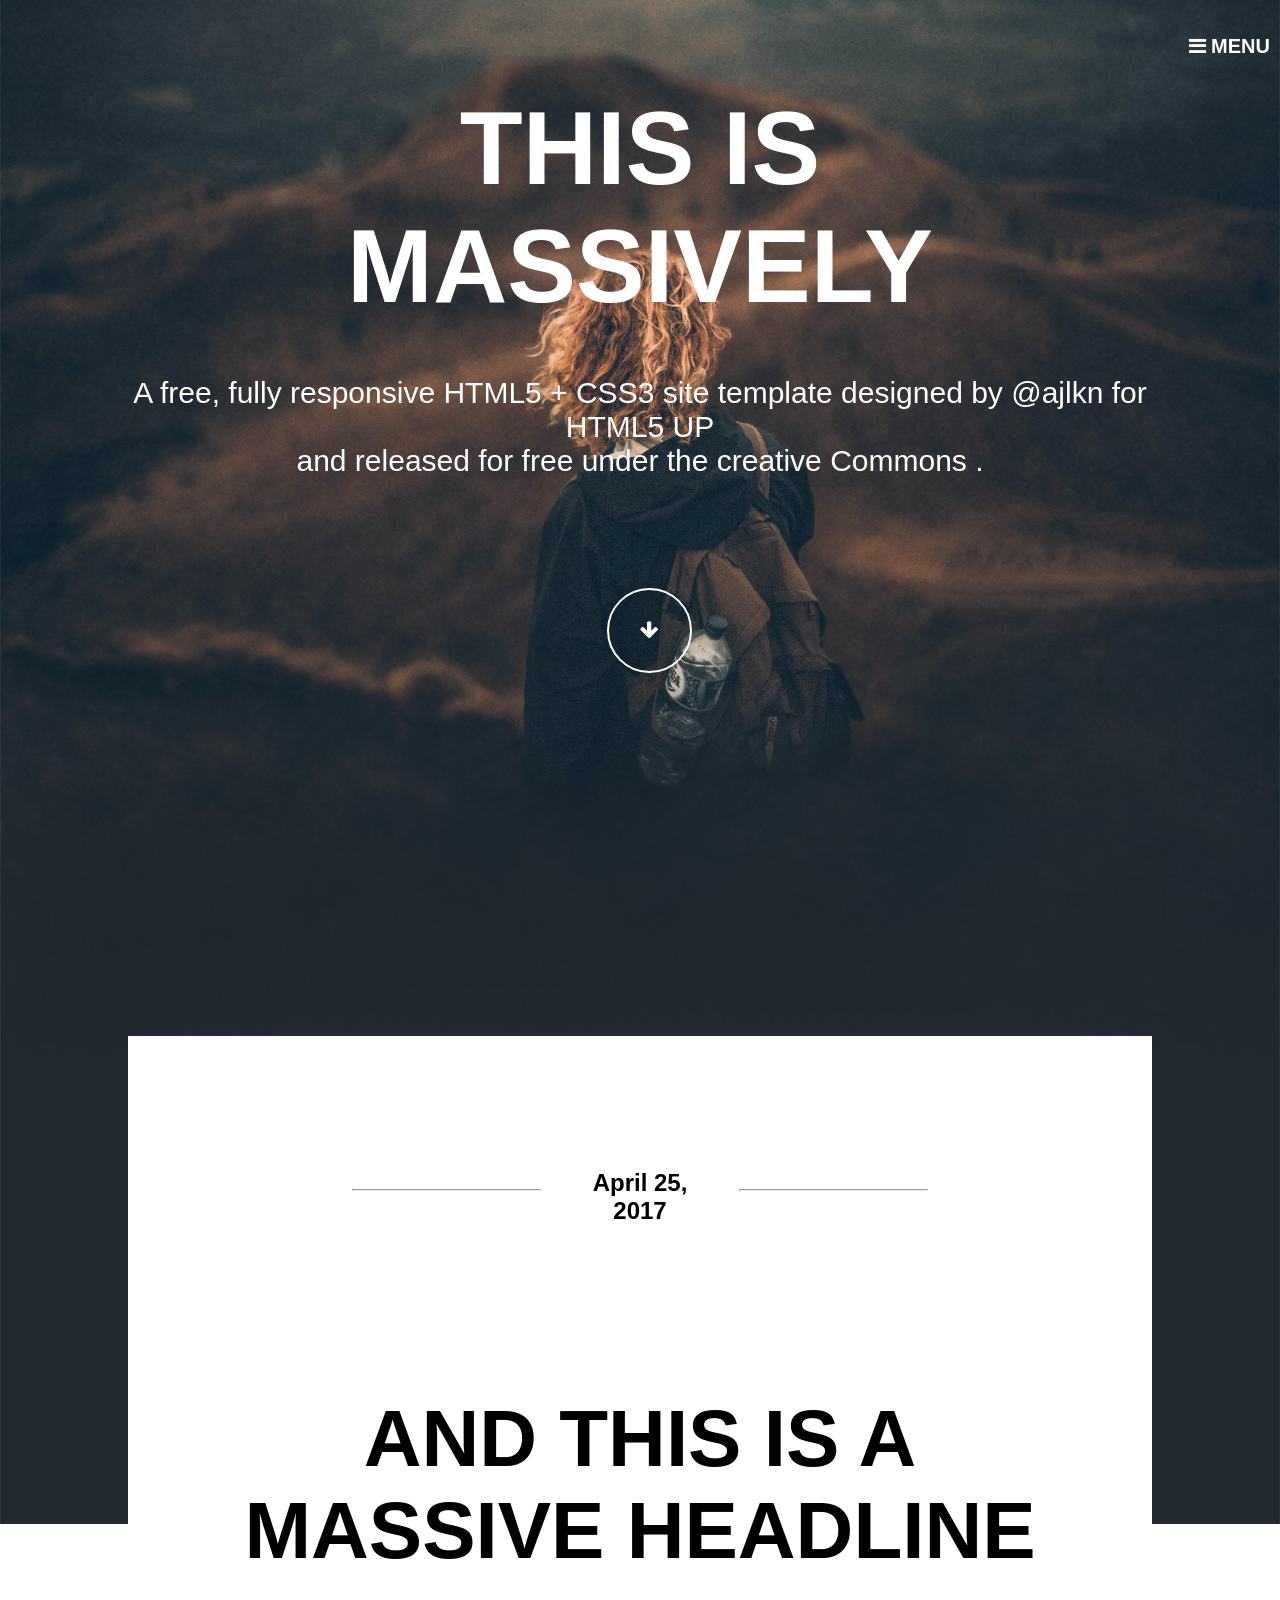
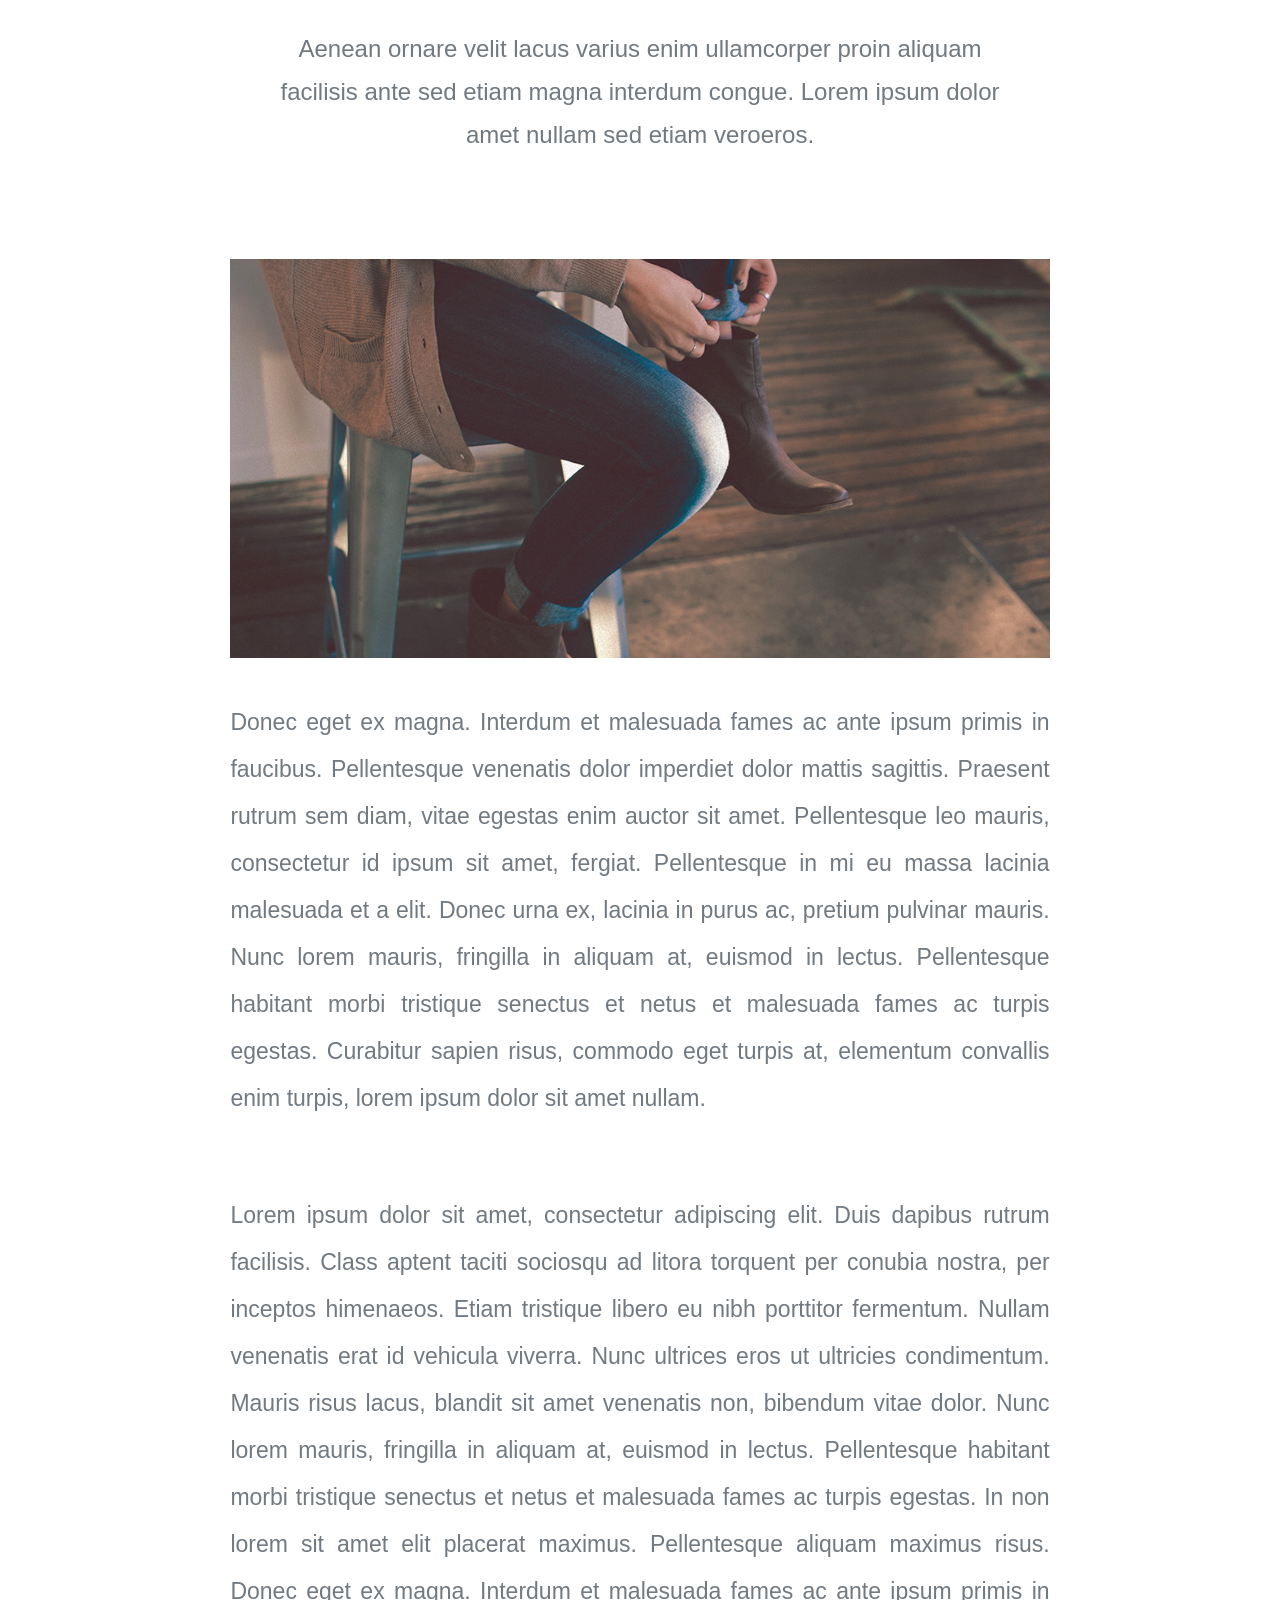
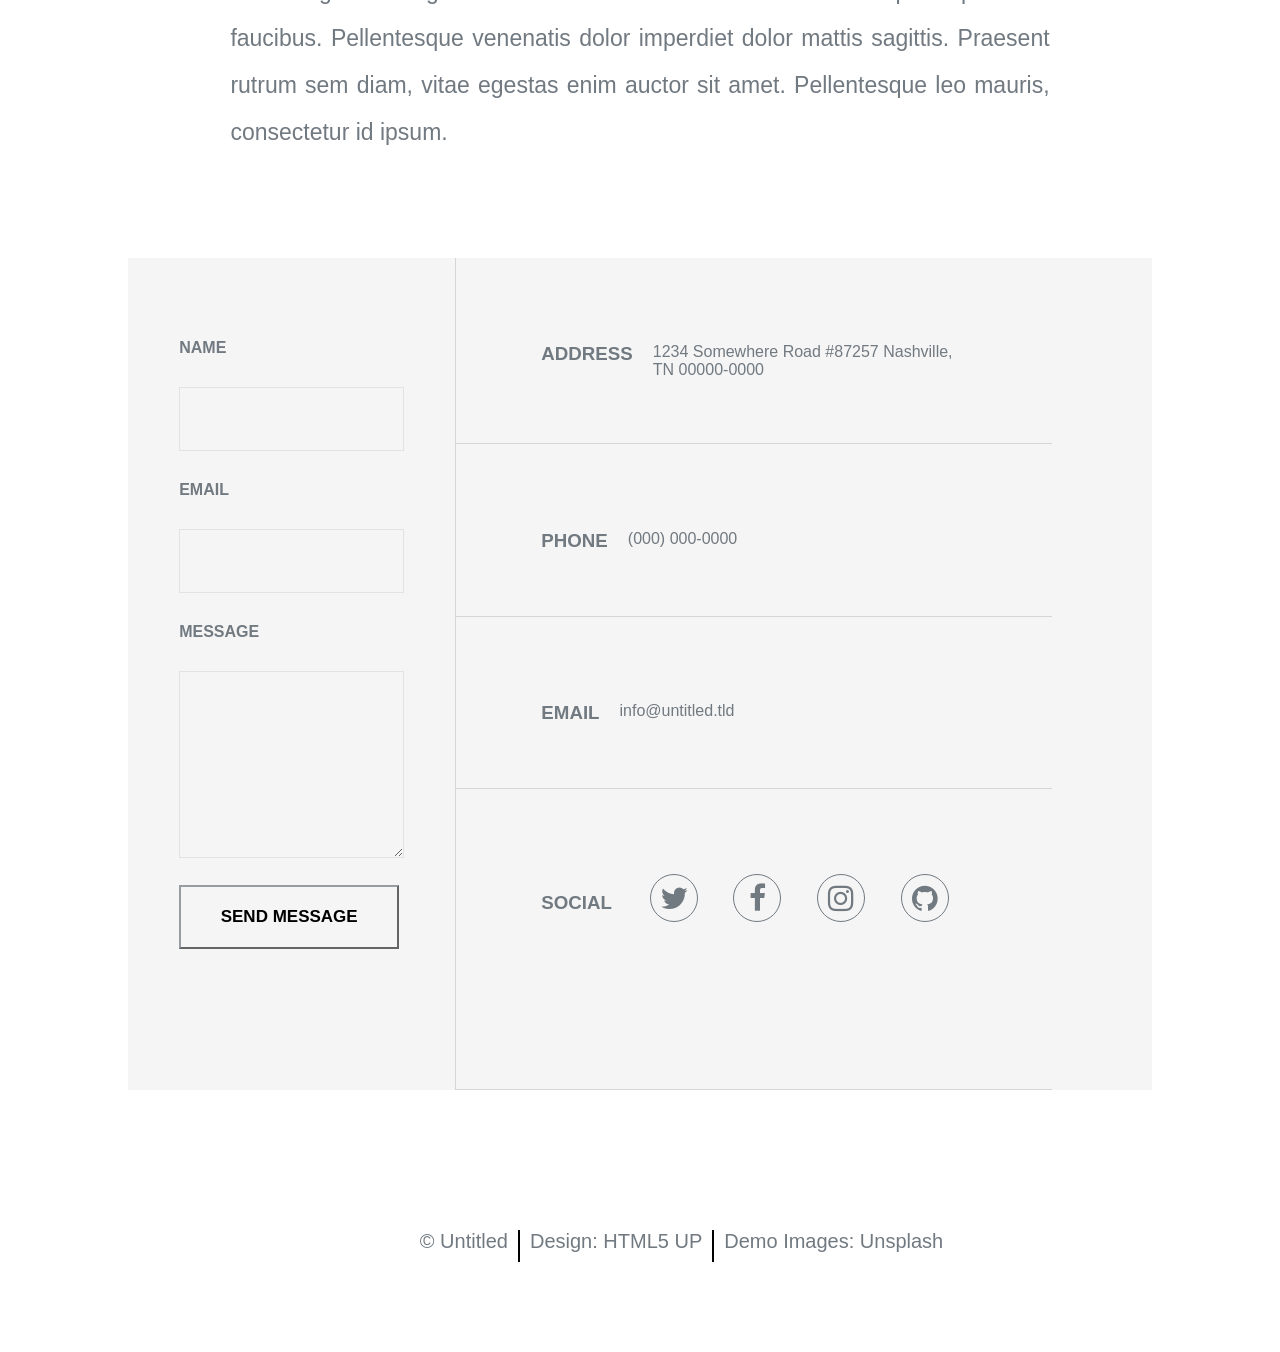
<file: massively/geneirc.html>
<!DOCTYPE html>
<html lang="en">
<head>
    <meta charset="UTF-8">
    <meta name="viewport" content="width=device-width, initial-scale=1.0">
    <title>Document</title>
    <link rel="stylesheet" href="css/geneirc.css">
    <link rel="stylesheet" href="font/font-awesome-4.7.0/css/font-awesome.min.css">
    <link rel="preconnect" href="https://fonts.googleapis.com">
    <link rel="stylesheet" href="media/geneirc.css">
</head>
<body>
    <div class="contaner">
        <div class="menu" id="menu-btn" >
            <button><i class="fa fa-bars" aria-hidden="true"></i> MENU</button>
        </div>
        <div class="nav-list"  id="navList">
            <div class="x" id="x">
                <p><i class="fa fa-xing" aria-hidden="true"></i></p>
            </div>
            <div class="list-navbar">
                <a href="index.html" ><button>THIS IS MASSIVELY </button></a>
                <a href="geneirc.html"><button> GENERIC PAGE</button></a>
                <a class="onclic"href="ELEMENTS.html"><button>ELEMENTS REFERENCE</button></a>
            </div>
            <div class="list-icons">
                <div class="border1"><a href=""><i  class="fa fa-twitter" aria-hidden="true"></i></a></div>
                <div class="border1"><a href=""><i class="fa fa-facebook-f" aria-hidden="true"></i></a></div>
                <div class="border1"><a href=""><i class="fa fa-instagram" aria-hidden="true"></i></a></div>
                <div class="border1"><a href=""><i class="fa fa-github" aria-hidden="true"></i></a></div>
                </div>
        </div>
        <div class="license" id="licensetitel">
            <h1>THIS IS <br>
                MASSIVELY</h1>
            <p>A free, fully responsive HTML5 + CSS3 site template designed by <a href=""> @ajlkn </a> for<a href="">   HTML5 UP </a> <br>
                    and released for free under the <a href="">creative Commons </a>.</p> <BUtton id="arrow"><i class="fa fa-arrow-down" aria-hidden="true"></i></BUtton>     
              
        </div> 
        <div class="license-button"id="license-button">
        <button >MASSIVELY</button>       
        </div>    
         
            <header>
                <div class="navbar">
                    <a href="index.html"><button>THIS IS MASSIVELY </button></a>
                    <a class="onclic" href="geneirc.html"><button> GENERIC PAGE</button></a>
                    <a href="ELEMENTS.html"><button>ELEMENTS REFERENCE</button></a>
                </div>
                <div class="icons">
                    <a href=""> <i class="fa fa-twitter" aria-hidden="true"></i></a>
                    <a href=""><i class="fa fa-facebook-f" aria-hidden="true"></i></a>
                    <a href=""><i class="fa fa-instagram" aria-hidden="true"></i></a>
                    <a href=""><i class="fa fa-github" aria-hidden="true"></i></a>
                </div>
            
            </header>
            <div class="contaner2">  
            <div class="date">
                <div class="col">
                    <hr>
                    <h2>April 25, 2017</h2> 
                    <hr>
                 </div>
                <h1>AND THIS IS A <br>
                    MASSIVE HEADLINE</h1>
                <p>Aenean ornare velit lacus varius enim ullamcorper proin aliquam <br>
                    facilisis ante sed etiam magna interdum congue. Lorem ipsum dolor <br>
                    amet nullam sed etiam veroeros.</p>
            </div>
            <div class="section1">
                <img src="img/pic01.jpg" alt="">
                <p>Donec eget ex magna. Interdum et malesuada fames ac ante ipsum primis in faucibus. Pellentesque venenatis dolor imperdiet dolor mattis sagittis. Praesent rutrum sem diam, vitae egestas enim auctor sit amet. Pellentesque leo mauris, consectetur id ipsum sit amet, fergiat. Pellentesque in mi eu massa lacinia malesuada et a elit. Donec urna ex, lacinia in purus ac, pretium pulvinar mauris. Nunc lorem mauris, fringilla in aliquam at, euismod in lectus. Pellentesque habitant morbi tristique senectus et netus et malesuada fames ac turpis egestas. Curabitur sapien risus, commodo eget turpis at, elementum convallis enim turpis, lorem ipsum dolor sit amet nullam.</p>
                <p>Lorem ipsum dolor sit amet, consectetur adipiscing elit. Duis dapibus rutrum facilisis. Class aptent taciti sociosqu ad litora torquent per conubia nostra, per inceptos himenaeos. Etiam tristique libero eu nibh porttitor fermentum. Nullam venenatis erat id vehicula viverra. Nunc ultrices eros ut ultricies condimentum. Mauris risus lacus, blandit sit amet venenatis non, bibendum vitae dolor. Nunc lorem mauris, fringilla in aliquam at, euismod in lectus. Pellentesque habitant morbi tristique senectus et netus et malesuada fames ac turpis egestas. In non lorem sit amet elit placerat maximus. Pellentesque aliquam maximus risus. Donec eget ex magna. Interdum et malesuada fames ac ante ipsum primis in faucibus. Pellentesque venenatis dolor imperdiet dolor mattis sagittis. Praesent rutrum sem diam, vitae egestas enim auctor sit amet. Pellentesque leo mauris, consectetur id ipsum.</p>
            </div>
            <footer>
                <div class="inputs">
                    <label class="NAMElabel" for="NAME">NAME</label>
                    <input class="NAME" type="text">
                    <label class="NAMElabel" for="EMAIL">EMAIL</label>
                    <input class="NAME" type="email">
                    <label class="NAMElabel" for="MESSAGE">MESSAGE</label>
                    <textarea class="NAME1" name="MESSAGE" id="MESSAGE" ></textarea>
                    <button>SEND MESSAGE</button>
                </div>
                <div class="contaner3">
                <div class="ADDRESS">
                    <h3>ADDRESS</h3>
                    <p>1234 Somewhere Road #87257
                        Nashville, TN 00000-0000</p>
                </div>
                <div class="PHONE">
                    <h3>PHONE</h3>
                    <p>(000) 000-0000</p>
                </div>
                <div class="EMAIL">
                    <h3>EMAIL</h3>
                    <p>info@untitled.tld</p>
                </div>
                <div class="SOCIAL">
                    <h3>SOCIAL</h3>
                    <div class="icons2">
                    <div class="border"><a href=""><i  class="fa fa-twitter" aria-hidden="true"></i></a></div>
                    <div class="border"><a href=""><i class="fa fa-facebook-f" aria-hidden="true"></i></a></div>
                    <div class="border"><a href=""><i class="fa fa-instagram" aria-hidden="true"></i></a></div>
                    <div class="border"><a href=""><i class="fa fa-github" aria-hidden="true"></i></a></div>
                    </div>
                </div>
            </div>

            </footer>

        </div> 
        <div class="license">
        <div class="copyright">
            <p>© Untitled</p>
            <span></span>
            <p>Design: <a href="">HTML5 UP</a></p>
            <span></span>
            <p>Demo Images: <a href="">Unsplash</a> </p>
        </div>
    </div>
    </div>
    <script src="./main.js" ></script>
    
</body>
</html>
</file>
<file: massively/css/style.css>
:root {
  --main-color: white;
  --text-color: #717981;
  --hover-color: #18bfef;
  --labal-color: #717981;
  --layout-color: #71798140;
}
* {
  padding: 0;
  margin: 0;
  box-sizing: border-box;
  font-family: 'Merriweather Sans',sans-serif
}
a {
  text-decoration: none;
  color: var(--main-color)
}
/* Start******************************** */
.contaner {
  background-image: url(../img/bg.jpg);
  background-repeat: no-repeat;
  background-size: cover;
  background-attachment: fixed
}
.license {
  text-align: center;
  padding: 7%;
  font-size: 30px;
  color: var(--main-color);
  transition: opacity .5s ease,transform .5s ease,visibility .5s;
  opacity: 1;
  transform: translatey(0%);
}
.show1 {
  opacity: 0;
  transform: translateY(-100%);
  transition: opacity .5s ease,transform .5s ease,visibility .5s;
  opacity: 0;
  visibility: hidden
}
.license h1 {
  font-size: 103px;
  margin-bottom: 50px
}
#arrow {
  margin: 10% 0 10% 47%;
  display: block;
  font-size: 20px;
  width: 85px;
  height: 85px;
  border-radius: 100px;
  color: var(--main-color);
  border: 2px solid #fff;
  background-color: rgba(240,248,255,0)
}
.license button {
  height: 100px;
  width: 350px;
  border: 5px solid #fff;
  font-size: 48px;
  color: #000;
  background-color: rgba(255,255,255,0)
}
.license-button {
  text-align: center;
  visibility: hidden;
  margin-bottom: 5%;
  transition: opacity .5s ease,transform .5s ease,visibility .5s;
  opacity: 0;
  transform: translatey(100%);
}
.license-button button {
  height: 100px;
  width: 350px;
  border: 5px solid #fff;
  font-size: 48px;
  color: #fff;
  background-color: rgba(255,255,255,0)
}

.show {
  opacity: 1;
  transform: translateY(0);
  visibility: visible;
  transition: opacity .5s ease,transform .5s ease,visibility .5s
}
/* End******************************** */
/* Start******************************** */
.contaner2 {
  margin: 0 10%;
  width: 80%;
  background-color: #fff
}
/* Start******************************** */
header {
  margin: 0 10%;
  width: 80%;
  height: 85px;
  background-color: rgb(116 98 98 / 29%);
  display: flex;
  text-align: center;
  align-items: baseline
}
.navbar {
  width: 70%;
  text-align: initial
}
header button {
  width: 254px;
  color: var(--main-color);
  font-size: 19px;
  background-color: #71798109;
  height: 84px;
  border: none;
  cursor: pointer
}
.icons {
  color: var(--main-color);
  font-size: 35px;
  width: 30%
}
.icons i {
  color: var(--main-color);
  margin: 20px
}
.onclic button {
  background-color: #fff;
  margin-right: -3px;
  color: #000
}
/* End******************************** */
.date {
  text-align: center;
  margin-bottom: 100px
}
.col {
  display: flex;
  padding: 10% 17% 10% 17%;
  align-items: baseline
}
.col hr {
  color: var(--text-color);
  width: 300px;
  height: 1px;
  margin: 50px
}
.date h1 {
  font-size: 80px;
  margin: 50px
}
.date p {
  font-size: 24px;
  line-height: 43px;
  color: #717981
}


/* End******************************** */
/* Start******************************** */
footer {
  width: 100%;
  display: flex;
  background-color: #f5f5f5;
  color: var(--text-color)
}
.inputs {
  margin: 5% 5% 4%;
  width: 40%;
  height: 700px
}
.NAME {
  width: 100%;
  height: 64px;
  background-color: #71798100;
  border: 1px solid #e2e2e2;
  font-size: 20px;
  padding-left: 10px
}
.NAME1 {
  width: 100%;
  height: 187px;
  border: 1px solid #e2e2e2;
  background-color: #71798100;
  padding: 10px;
  font-size: 20px
}
.NAMElabel {
  width: 100%;
  display: flex;
  font-size: 16px;
  color: var(--labal-color);
  padding: 30px 0;
  font-weight: 800
}
.inputs button {
  height: 64px;
  width: 220px;
  font-weight: 800;
  font-size: 17px;
  background-color: #18c0ef00;
  border-color: #717981b5;
  margin: 10% 0
}
.ADDRESS,
.EMAIL,
.PHONE,
.SOCIAL {
  display: flex;
  width: 597px;
  padding: 85.333px 85.333px 64px;
  margin-right: 100px;
  border-left: solid 1px var(--layout-color);
  border-bottom: solid 1px var(--layout-color)
}
.contaner3 h3 {
  margin-right: 10%
}
.SOCIAL {
  display: flex;
  padding-bottom: 24%;
  align-items: baseline
}
.icons2 {
  color: var(--labal-color);
  width: 500px;
  font-size: 30px;
  display: flex;
  justify-content: space-around;
  align-items: baseline
}
.border {
  border: solid 1px var(--labal-color);
  color: var(--labal-color);
  border-radius: 100%;
  text-align: center;
  height: 48px;
  width: 48px;
  padding-top: 2%
}
.border i {
  color: var(--labal-color)
}
.copyright {
  display: flex;
  font-size: 20px;
  margin-top: 50px;
  color: var(--labal-color);
  margin-left: 30%
}
.copyright span {
  border: 1px solid #000;
  padding-bottom: 30px;
  margin: 0 10px;
  height: 100%
}
.copyright a {
  text-decoration: none;
  color: var(--labal-color)
}
/* End******************************** */
/* Start******************************** */
.section1 {
  text-align: center;
  margin: 10%
}
.section1 img {
  display: block;
  width: 100%
}
/* End******************************** */
/* Start******************************** */
.section2 {
  width: 100%;
  display: grid;
  grid-template-areas: "sed PRIMIS " "ANTE TEMPUS" "ODIO AUGUE"
}
.ANTE,
.AUGUE,
.ODIO,
.PRIMIS,
.TEMPUS,
.sed {
  text-align: center;
  border: solid 1px var(--layout-color);
  padding: 10%;
  align-content: space-evenly
}
.ANTE img,
.ANTE p,
.AUGUE img,
.AUGUE p,
.ODIO img,
.ODIO p,
.PRIMIS img,
.PRIMIS p,
.TEMPUS img,
.TEMPUS p,
.sed img,
.sed p {
  margin: 5% 0;
  line-height: 47px;
  font-size: 23px;
  text-align: justify
}
.section2 h4 {
  margin: 5% 0
}
.big-btn,
.btn {
  font-weight: 900;
  border: solid 2px;
  background-color: #71798100
}
.btn {
  height: 64px;
  width: 190px;
  font-size: 17px
}
.big-btn {
  font-size: 20px;
  padding: 2% 4%
}
/* End******************************** */
/* Start******************************** */
.contaner4 {
  display: flex;
  text-align: center;
  width: 100%;
  height: 200px;
  margin-bottom: 10%
}
.contaner4 ul {
  list-style: none;
  margin: 10% 0 0 35%
}
.contaner4 li {
  display: inline;
  border: solid 1px var(--layout-color);
  padding: 21px;
  font-size: 15px;
  font-weight: 900;
  margin-right: -6px
}
.b1 {
  background-color: var(--layout-color)
}
/* End******************************** */
/* Start******************************** */
.menu {
  font-size: 20px;
  position: sticky;
  top: 20px;
  z-index: 9999;
}
.menu button {
  background-color: rgb(116 98 98 / 0%);
  color: var(--main-color);
  padding: 15px 10px;
  border: none;
  font-size: 20px;
  position: absolute;
  right: 0;
  font-weight: 900
}
.nav-list {
  opacity: 0;
  background-color: var(--main-color);
  width: 300PX;
  position: fixed;
  z-index: 10001;
  right: 0;
  bottom: 0;
  height: 100vh;
  padding-top: 20px;
  visibility: hidden;
  transform: translateX(100%);
  transition: opacity .5s ease,transform .5s ease,visibility .5s
}
.list-navbar button {
  width: 80%;
  color: #000;
  font-size: 15px;
  background-color: var(--main-color);
  height: 84px;
  border-top: none;
  border-right: none;
  border-left: none;
  font-weight: 900;
  text-align: start;
  padding-left: 10px;
  border-bottom: solid 1px var(--layout-color);
  cursor: pointer;
  margin: 0 5%
}
.list-icons {
  width: 80%;
  color: var(--labal-color);
  font-size: 30px;
  display: flex;
  justify-content: space-around;
  align-items: baseline;
  margin-top: 20px
}
.list-icons i {
  color: #000;
  font-size: 21px
}
.show2 {
  opacity: 1;
  transform: translateX(0);
  visibility: hidden;
  transition: opacity .5s ease,transform .5s ease,visibility .5s;
  display: block
}
.test {
  background-color: rgba(255,255,255,.35);
  color: #000;
  font-size: 20px;
  position: sticky transform: translateX(-12rem);
  transition: transform .3s ease-out;
  top: 20px
}
.test button {
  background-color: rgba(255,255,255,.665);
  color: #000;
  padding: 15px 10px;
  border: none;
  font-size: 20px;
  position: absolute;
  right: 0;
  font-weight: 900
}
.x {
  text-align: end;
  margin-right: 30px
}
.x i {
  color: #000
}
.hiden {
  width: 100%;
  height: 100%;
  overflow: hidden;
  margin: 5% 0
}
.img-hidden {
  overflow: hidden
}
.img-hidden img {
  width: 100%
}
.border1 {
  border: solid 1px var(--labal-color);
  color: var(--labal-color);
  border-radius: 100%;
  text-align: center;
  height: 40px;
  width: 40px;
  padding-top: 1%
}
/* Start******************************** */
header button:hover {
  transition: background-color .2s;
  background-color: rgba(245,222,179,.089)
}
#arrow:hover,
.big-btn:hover,
.border:hover,
.border:hover i,
.btn:hover,
.contaner4 li:hover,
.inputs button:hover,
.license button:hover {
  border-color: var(--hover-color);
  color: var(--hover-color);
  transition: .5s
}
.ANTE h1:hover,
.AUGUE h1:hover,
.EMAIL a:hover,
.ODIO h1:hover,
.PHONE a:hover,
.PRIMIS h1:hover,
.TEMPUS h1:hover,
.icons i:hover,
.license a:hover,
.menu button:hover,
.sed h1:hover {
  color: var(--hover-color);
  transition: .5s
}
.EMAIL a,
.PHONE a {
  color: var(--text-color)
}
.onclic button:hover {
  color: var(--hover-color);
  background-color: #fff
}
.inputs input:focus,
.inputs textarea:focus {
  outline-color: var(--hover-color)
}
.ANTE img:hover,
.AUGUE img:hover,
.ODIO img:hover,
.PRIMIS img:hover,
.TEMPUS img:hover,
.section1 img:hover,
.sed img:hover {
  transform: scale(1.11);
  transition: .5s
}
#b2,
#b2:hover {
  color: var(--layout-color);
  border: solid 1px var(--layout-color)
}
/* End******************************** */
</file>
<file: massively/media/style.css>
@media (min-width:1436px) {
    .menu{
        display: none;
    }
}
@media (max-width:1436px) {
  .ANTE img,
  .AUGUE img,
  .ODIO img,
  .PRIMIS img,
  .TEMPUS img,
  .sed img {
    width: 50%
  }
  header {
    display: none
  }
  .show2{
    visibility: visible;
  }
 
}
@media (max-width:1000px) {
  .date h1 {
    font-size: 50px
  }
  .ANTE img,
  .AUGUE img,
  .ODIO img,
  .PRIMIS img,
  .TEMPUS img,
  .sed img {
    width: 100%
  }
  .section2 {
    width: 100%;
    display: grid;
    grid-template-areas: "sed" "PRIMIS" "ANTE" "TEMPUS" "ODIO" "AUGUE"
  }
  .contaner4 {
    display: none
  }
  footer {
    display: grid;
    grid-template-areas: "inputs" 
                        "contaner3";
    width: 100%
  }
  .inputs {
    width: 100%;
  }
  .NAME,
  .NAME1 {
    max-width: 90%;
    
  }
  .ADDRESS,
  .EMAIL,
  .PHONE,
  .SOCIAL {
    margin-right: 0;
    border-left: solid 1px var(--layout-color);
    border-bottom: solid 1px var(--layout-color);

  }
}
@media (max-width:750px){
    
    .license h1 {
        font-size: 65px;
    }
    .NAME,
    .NAME1 {
    max-width: 80%
  }
  .inputs {
    
        margin: 5% 0;
        padding-left: 1%;
        width: 100%;
  }
    .ADDRESS,
    .EMAIL,
    .PHONE,
    .SOCIAL {   
        width: 100%;
        padding: 2rem;
      margin-right: 0;
    }
    .contaner3{
        width: 70%;
    }
    .contaner2{
        width: 100%;
        margin: 0;
      } 
      .btn {
        
        width: 100%;
        
    }
    .NAMElabel {
        width: 80%;
    }
    .copyright {
        margin: 0;
    }
}
@media (max-width:560px){
   
   
      
    
}
</file>
<file: massively/css/ELEMENTS.css>
:root {
  --main-color: white;
  --text-color: #717981;
  --hover-color: #18bfef;
  --labal-color: #717981;
  --layout-color: #71798140;
  --hr-color: #71798124;
  --b-btn-color: #212931
}
* {
  padding: 0;
  margin: 0;
  box-sizing: border-box;
  font-family: 'Merriweather Sans',sans-serif
}
a {
  text-decoration: none;
  color: var(--main-color)
}
.BLOCKQUOTE,
.BUTTONS,
.HEADING,
.LISTS,
.SUBTITLE,
.TABLE,
.imgs,
.text {
  margin: 5% 0
}
/* Start******************************** */
.contaner {
  background-image: url(../img/bg.jpg);
  background-repeat: no-repeat;
  background-size: cover;
  background-attachment: fixed
}
/* End******************************** */
/* Start******************************** */
.license {
  text-align: center;
  padding: 200px;
  font-size: 30px;
  color: var(--main-color)
}
.license h1 {
  font-size: 103px;
  margin-bottom: 50px
}
#arrow {
  margin: 100px 0 100px 47%;
  display: block;
  font-size: 20px;
  width: 85px;
  height: 85px;
  border-radius: 100px;
  color: var(--main-color);
  border: 2px solid #fff;
  background-color: rgba(240,248,255,0)
}
.license button {
  height: 100px;
  width: 350px;
  border: 5px solid #fff;
  font-size: 48px;
  color: #fff;
  background-color: rgba(255,255,255,0)
}
/* End******************************** */
/* Start******************************** */
.contaner2 {
  margin: 0 10%;
  width: 80%;
  background-color: #fff
}

/* Start******************************** */
header {
  margin: 0 10%;
  width: 80%;
  height: 85px;
  background-color: rgb(116 98 98 / 29%);
  display: flex;
  text-align: center;
  align-items: baseline
}
.navbar {
  width: 70%;
  text-align: initial
}
header button {
  width: 254px;
  color: var(--main-color);
  font-size: 19px;
  background-color: #71798109;
  height: 84px;
  border: none;
  cursor: pointer
}
.icons {
  margin-left: 90px;
  color: var(--main-color);
  font-size: 35px;
  width: 30%;
  justify-content: space-between
}
.icons i {
  color: var(--main-color);
  margin: 20px
}
.onclic button {
  background-color: #fff;
  margin-right: -3px;
  color: #000
}
/* End******************************** */
/* Start******************************** */
.date {
  text-align: center;
  margin-bottom: 100px
}
.col {
  display: flex;
  padding: 10% 17% 10% 17%;
  align-items: baseline
}
.col hr {
  color: var(--text-color);
  width: 300px;
  height: 1px;
  margin: 50px
}
.date h1 {
  font-size: 80px;
  margin: 50px
}
.date p {
  font-size: 24px;
  line-height: 43px;
  color: #717981
}
/* End******************************** */
/* Start******************************** */
footer {
  width: 100%;
  display: flex;
  background-color: #f5f5f5;
  color: var(--text-color)
}
.inputs {
  margin: 5% 5% 4%;
  width: 40%;
  height: 700px
}
.NAME {
  width: 100%;
  height: 64px;
  background-color: #71798100;
  border: 1px solid #e2e2e2;
  font-size: 20px;
  padding-left: 10px
}
.NAME1 {
  width: 100%;
  height: 187px;
  border: 1px solid #e2e2e2;
  background-color: #71798100;
  padding: 10px;
  font-size: 20px
}
.NAMElabel {
  width: 100%;
  display: flex;
  font-size: 16px;
  color: var(--labal-color);
  padding: 30px 0;
  font-weight: 800
}
.inputs button {
  height: 64px;
  width: 220px;
  font-weight: 800;
  font-size: 17px;
  background-color: #18c0ef00;
  border-color: #717981b5;
  margin: 10% 0
}
.ADDRESS,
.EMAIL,
.PHONE,
.SOCIAL {
  display: flex;
  width: 597px;
  padding: 85.333px 85.333px 64px;
  margin-right: 100px;
  border-left: solid 1px var(--layout-color);
  border-bottom: solid 1px var(--layout-color)
}
.contaner3 h3 {
  margin-right: 20px
}
.SOCIAL {
  display: flex;
  padding-bottom: 24%;
  align-items: baseline
}
.icons2 {
  color: var(--labal-color);
  width: 500px;
  font-size: 30px;
  display: flex;
  justify-content: space-around;
  align-items: baseline
}
.border {
  border: solid 1px var(--labal-color);
  color: var(--labal-color);
  border-radius: 100%;
  text-align: center;
  height: 48px;
  width: 48px;
  padding-top: 2%
}
.border i {
  color: var(--labal-color)
}
/* End******************************** */
/* Start******************************** */
.copyright {
  display: flex;
  font-size: 20px;
  margin-top: 50px;
  color: var(--labal-color);
  margin-left: 30%
}
.copyright span {
  border: 1px solid #000;
  padding-bottom: 30px;
  margin: 0 10px;
  height: 100%
}
.copyright a {
  text-decoration: none;
  color: var(--labal-color)
}
.EMAIL a,
.PHONE a {
  color: var(--text-color)
}
hr {
  border-color: var(--hr-color);
  margin: 5% 0
}
p {
  color: var(--text-color)
}
/* End******************************** */
/* Start******************************** */
.main-contaner {
  margin: 7.5%;
  font-size: 25px;
  line-height: 64px
}

/* Start******************************** */
.SUBTITLE h2 + p,
.SUBTITLE h3 + p,
.SUBTITLE h4 + p {
  padding-bottom: 40px
}
.SUBTITLE h3 + p {
  font-size: 22px
}
.SUBTITLE h4 + p {
  font-size: 20px
}
/* End******************************** */
/* Start******************************** */
.LISTS {
  width: 100%;
  display: flex;
  flex-wrap: wrap
}
.ALTERNATE,
.ORDERED,
.UNORDERED {
  width: 50%
}
.ALTERNATE ul,
.ORDERED ol,
.UNORDERED ul {
  padding-left: 26px
}
.ico1 {
  list-style: none;
  display: flex;
  color: #000;
  justify-content: space-around;
  width: 300px;
  padding-bottom: 2%
}
.border1 {
  border: solid 1px var(--layout-color);
  border-radius: 100%;
  text-align: center;
  height: 48px;
  width: 48px
}
/* End******************************** */
/* Start******************************** */
.DEFINITION p {
  padding-left: 5%;
  font-size: 24px
}
/* End******************************** */
/* Start******************************** */
.b-btn1,
.b-btn11,
.b-btn2,
.b-btn3,
.b-btn4,
.b-btn5,
.b-btn6,
.b-btn7,
.b-btn8,
.b-btn9 {
  border: solid 1px;
  font-weight: 900;
  background-color: var(--b-btn-color);
  color: var(--main-color)
}
.W-btn11,
.w-btn1,
.w-btn2,
.w-btn3,
.w-btn4,
.w-btn5,
.w-btn6,
.w-btn8,
.w-btn9 {
  border: solid 2px;
  font-weight: 900;
  background-color: var(--main-color);
  color: var(--b-btn-color)
}
.b-btn1,
.b-btn10,
.b-btn3,
.b-btn9,
.w-btn1,
.w-btn10,
.w-btn3,
.w-btn9 {
  height: 64px;
  width: 164px;
  margin: 40px 20px 20px 0
}
.b-btn2,
.b-btn4,
.w-btn2,
.w-btn4 {
  width: 115px;
  height: 54px;
  margin: 20px 20px 20px 0
}
.b-btn5,
.w-btn5 {
  width: 582px;
  height: 64px
}
.b-btn6,
.b-btn8,
.w-btn6,
.w-btn8 {
  width: 582px;
  height: 54px
}
.b-btn4,
.w-btn4 {
  margin-left: 32%
}
/* End******************************** */
/* Start******************************** */
.BLOCKQUOTE h2 {
  margin-bottom: 5%
}
.BLOCKQUOTE p {
  border-left: solid 2px var(--layout-color);
  padding-left: 57px
}
/* End******************************** */
/* Start******************************** */
.TABLE table {
  width: 100%
}
.TABLE th {
  text-align: start;
  font-size: 16px
}
.TABLE td,
.TABLE th {
  padding: 10px
}
.TABLE tr:nth-of-type(even) {
  background-color: #f3f3f3
}
.TABLE h3 {
  font-size: 23px;
  margin: 20px 0
}
/* End******************************** */
/* Start******************************** */
.b-btn8,
.w-btn8 {
  margin-top: 20px
}
.b-btn9,
.w-btn9 {
  font-size: 16px
}
.b-btn9 i,
.w-btn9 i {
  padding-right: 10px
}
.b-btn10 {
  border: solid 1px;
  font-weight: 900;
  background-color: rgba(0,0,0,.322);
  color: var(--main-color)
}
.w-btn10 {
  border: solid 2px;
  font-weight: 900;
  background-color: rgba(255,255,255,.321);
  color: rgba(0,0,0,.322)
}
.b-btn7 {
  width: 180px;
  height: 74px
}
/* End******************************** */
/* Start******************************** */
.MAIN-NAME {
  display: flex;
  justify-content: space-between;
  margin: 4% 0
}
.NAME2 {
  width: 49%;
  height: 64px;
  background-color: #71798100;
  border: 1px solid #e2e2e2;
  font-size: 20px;
  padding-left: 10px
}
.radio,
.radio1 {
  display: flex;
  justify-content: space-between
}
#High,
#Normal,
#low,
.g input {
  height: 25px;
  width: 25px;
  background-color: #eee;
  border-radius: 100%;
  margin-top: 15%;
  accent-color: var(--b-btn-color)
}
.radio1 {
  width: 70%
}
.NAME3 {
  height: 340px;
  width: 100%;
  border: 1px solid #e2e2e2;
  background-color: #71798100;
  padding: 20px;
  font-size: 24px
}
.b-btn11 {
  width: 217px;
  height: 64px
}
.W-btn11 {
  width: 140px;
  height: 64px
}
/* End******************************** */
/* Start******************************** */
.imgs h4 {
  margin: 3% 0
}
.imgs-contaner {
  display: flex;
  height: 700px;
  align-content: space-between;
  justify-content: space-between;
  flex-wrap: wrap;
  margin: 5% 0
}
.imgs-contaner img {
  width: 32%;
  height: 30%
}
/* End******************************** */
/* Start******************************** */
.img-Left {
  float: left;
  margin: 30px
}
.LEFT img {
  width: 100%
}
.RIGHT img {
  width: 100%
}
.RIGHT {
  margin-top: 50px
}
.img-right {
  float: right;
  margin: 30px
}
/* End******************************** */
/* Start******************************** */
.PREFORMATTED h2,
.box h2 {
  margin-bottom: 2%
}
.PREFORMATTED p,
.box p {
  border: solid 1px var(--layout-color);
  padding: 3%
}
.PREFORMATTED p {
  background-color: var(--labal-color);
  color: #000
}
pre {
  background: rgba(220,220,220,.25);
  border-color: #eee;
  width: 100%;
  font-size: 18px
}
code {
  width: 100%
}
/* End******************************** */
/* Start******************************** */
.menu {
  font-size: 20px;
  position: sticky;
  top: 20px;
  z-index: 9999;
}
.menu button {
  background-color: rgb(116 98 98 / 0%);
  color: var(--main-color);
  padding: 15px 10px;
  border: none;
  font-size: 20px;
  position: absolute;
  right: 0;
  font-weight: 900
}
.nav-list {
  opacity: 0;
  background-color: var(--main-color);
  width: 300PX;
  position: fixed;
  z-index: 10001;
  right: 0;
  bottom: 0;
  height: 100vh;
  padding-top: 20px;
  visibility: hidden;
  transform: translateX(100%);
  transition: opacity .5s ease,transform .5s ease,visibility .5s
}
.list-navbar button {
  width: 80%;
  color: #000;
  font-size: 15px;
  background-color: var(--main-color);
  height: 84px;
  border-top: none;
  border-right: none;
  border-left: none;
  font-weight: 900;
  text-align: start;
  padding-left: 10px;
  border-bottom: solid 1px var(--layout-color);
  cursor: pointer;
  margin: 0 5%
}
.list-icons {
  width: 80%;
  color: var(--labal-color);
  font-size: 30px;
  display: flex;
  justify-content: space-around;
  align-items: baseline;
  margin-top: 20px
}
.list-icons i {
  color: #000;
  font-size: 21px
}
.show1 {
  transition: opacity .5s ease,transform .5s ease,visibility .5s;
  opacity: 0;
  visibility: hidden
}
.show2 {
  opacity: 1;
  transform: translateX(0);
  visibility: hidden;
  transition: opacity .5s ease,transform .5s ease,visibility .5s;
  display: block
}
.test {
  background-color: rgba(255,255,255,.35);
  color: #000;
  font-size: 20px;
  position: sticky;
  transition: transform .3s ease-out;
  top: 20px
}
.test button {
  background-color: rgba(255,255,255,.665);
  color: #000;
  padding: 15px 10px;
  border: none;
  font-size: 20px;
  position: absolute;
  right: 0;
  font-weight: 900
}
.x {
  text-align: end;
  margin-right: 30px
}
.x i {
  color: #000
}
/* End******************************** */
/* Start******************************** */
header button:hover {
  transition: background-color .2s;
  background-color: rgba(245,222,179,.089)
}
#arrow:hover,
#ico1 li:hover i,
.W-btn11:hover,
.border1:hover,
.border:hover,
.border:hover i,
.inputs button:hover,
.license button:hover,
.w-btn1:hover,
.w-btn2:hover,
.w-btn3:hover,
.w-btn4:hover,
.w-btn5:hover,
.w-btn6:hover,
.w-btn8:hover,
.w-btn9:hover {
  border-color: var(--hover-color);
  color: var(--hover-color);
  transition: .5s
}
.onclic button:hover {
  color: var(--hover-color);
  background-color: #fff
}
.inputs input:focus,
.inputs textarea:focus {
  outline-color: var(--hover-color)
}
.EMAIL a:hover,
.PHONE a:hover,
.icons i:hover,
.license a:hover {
  color: var(--hover-color);
  transition: .5s
}
.b-btn11:hover,
.b-btn1:hover,
.b-btn2:hover,
.b-btn3:hover,
.b-btn4:hover,
.b-btn5:hover,
.b-btn6:hover,
.b-btn7:hover,
.b-btn8:hover,
.b-btn9:hover {
  background: var(--hover-color);
  transition: .5s
}
.b-btn11:hover,
.b-btn1:hover,
.b-btn2:hover,
.b-btn3:hover,
.b-btn4:hover,
.b-btn5:hover,
.b-btn6:hover,
.b-btn7:hover,
.b-btn8:hover,
.b-btn9:hover {
  background: var(--hover-color);
  transition: .5s
}
.b-btn11:hover,
.b-btn1:hover,
.b-btn2:hover,
.b-btn3:hover,
.b-btn4:hover,
.b-btn5:hover,
.b-btn6:hover,
.b-btn7:hover,
.b-btn8:hover,
.b-btn9:hover {
  background: var(--hover-color);
  transition: .5s
}
.NAME2:focus,
.NAME3:focus,
.NAME:focus {
  outline-color: var(--hover-color)
}
#High:focus,
#Normal:focus,
#low:focus {
  accent-color: var(--b-btn-color);
  outline: var(--hover-color)
}
</file>
<file: massively/media/ELEMENTS.css>
@media (min-width:1436px) {
  .menu{
      display: none;
  }
}
@media (max-width:1436px) {
   
    header {
        display: none
      }
      .show2{
        visibility: visible;
      }
}
@media (max-width:1000px) {
footer {
    display: grid;
    grid-template-areas: "inputs" 
                        "contaner3";
    width: 100%
  }
  .inputs {
    width: 100%
  }
  .NAME,
  .NAME1 {
    max-width: 90%;
  }
  .ADDRESS,
  .EMAIL,
  .PHONE,
  .SOCIAL {
    margin-right: 0;
    border-left: solid 1px var(--layout-color);
  border-bottom: solid 1px var(--layout-color);

  }
}
@media (max-width:750px){
    .license h1 {
        font-size: 65px;
    }
    .NAME,
    .NAME1 {
    max-width: 70%
    }
    .ADDRESS,
    .EMAIL,
    .PHONE,
    .SOCIAL {   
      margin-right: 0;
    }
    .contaner3{
        max-width: 50%;
    }
    .b-btn4, .w-btn4 {
        margin-left: 20%;
    }
    .b-btn5, .w-btn5 {
        width: 100%;
        height: 64px;
    }
    .b-btn8, .w-btn8 {
        width: 100%;
        height: 64px;
    }
    .b-btn6, .w-btn6{
        width: 100%;
        height: 64px;
    }
    .copyright {
        margin: 0;
    }
    .NAMElabel{
        margin: 0;
    }
    .contaner2{
        width: 100%;
        margin: 0;
      } 
}
@media (max-width:560px){
    .imgs-contaner {
        height: 500px;
    }
    .imgs-contaner img {
        width: 32%;
        height: 30%
      }
        .NAME,
        .NAME1,
        .ADDRESS,
        .EMAIL,
        .PHONE,
        .SOCIAL{
          max-width: 100%
        } 
        .inputs button {
            width: 90%;
            margin-right: 1%;
            
        }
        .inputs,
        .contaner3{
            width: 60%;
        }
        .date h1 {
            font-size: 50px;
            margin: 50px;
        }
        code{
            width: 50%;
          }
          .ALTERNATE, .ORDERED, .UNORDERED {
            width: 100%;
          }
}
</file>
<file: massively/css/geneirc.css>
:root {
  --main-color: white;
  --text-color: #717981;
  --hover-color: #18bfef;
  --labal-color: #717981;
  --layout-color: #71798140
}
* {
  padding: 0;
  margin: 0;
  box-sizing: border-box;
  font-family: 'Merriweather Sans',sans-serif
}
a {
  text-decoration: none;
  color: var(--main-color)
}
/* Start******************************** */
.contaner {
  background-image: url(../img/bg.jpg);
  background-repeat: no-repeat;
  background-size: cover;
  background-attachment: fixed
}
/* End******************************** */
/* Start******************************** */
.license {
  text-align: center;
  padding: 7%;
  font-size: 30px;
  color: var(--main-color);
  transition: opacity .5s ease,transform .5s ease,visibility .5s;
  opacity: 1;
  transform: translatey(0)
}
.show1 {
  transform: translateY(-100%);
  transition: opacity .5s ease,transform .5s ease,visibility .5s;
  opacity: 0;
  visibility: hidden
}
.license h1 {
  font-size: 103px;
  margin-bottom: 50px
}
#arrow {
  margin: 10% 0 10% 47%;
  display: block;
  font-size: 20px;
  width: 85px;
  height: 85px;
  border-radius: 100px;
  color: var(--main-color);
  border: 2px solid #fff;
  background-color: rgba(240,248,255,0)
}
.license button {
  height: 100px;
  width: 350px;
  border: 5px solid #fff;
  font-size: 48px;
  color: #000;
  background-color: rgba(255,255,255,0)
}
.license-button {
  text-align: center;
  visibility: hidden;
  margin-bottom: 5%;
  transition: opacity .5s ease,transform .5s ease,visibility .5s
}
.license-button button {
  height: 100px;
  width: 350px;
  border: 5px solid #fff;
  font-size: 48px;
  color: #fff;
  background-color: rgba(255,255,255,0)
}
.contaner2 {
  margin: 0 10%;
  width: 80%;
  background-color: #fff
}
/* End******************************** */
/* Start******************************** */
header {
  margin: 0 10%;
  width: 80%;
  height: 85px;
  background-color: rgb(116 98 98 / 29%);
  display: flex;
  text-align: center;
  align-items: baseline
}
.navbar {
  width: 70%;
  text-align: initial
}
header button {
  width: 254px;
  color: var(--main-color);
  font-size: 19px;
  background-color: #71798109;
  height: 84px;
  border: none;
  cursor: pointer
}
.icons {
  margin-left: 90px;
  color: var(--main-color);
  font-size: 35px;
  width: 30%;
  justify-content: space-between
}
.icons i {
  color: var(--main-color);
  margin: 20px
}
.onclic button {
  background-color: #fff;
  margin-right: -3px;
  color: #000
}
.date {
  text-align: center;
  margin-bottom: 100px
}
.col {
  display: flex;
  padding: 10% 17% 10% 17%;
  align-items: baseline
}
.col hr {
  color: var(--text-color);
  width: 300px;
  height: 1px;
  margin: 50px
}
.date h1 {
  font-size: 80px;
  margin: 50px
}
.date p {
  font-size: 24px;
  line-height: 43px;
  color: #717981
}
/* End******************************** */
/* Start******************************** */
footer {
  width: 100%;
  display: flex;
  background-color: #f5f5f5;
  color: var(--text-color)
}
.inputs {
  margin: 5% 5% 4%;
  width: 40%;
  height: 700px
}
.NAME {
  width: 100%;
  height: 64px;
  background-color: #71798100;
  border: 1px solid #e2e2e2;
  font-size: 20px;
  padding-left: 10px
}
.NAME1 {
  width: 100%;
  height: 187px;
  border: 1px solid #e2e2e2;
  background-color: #71798100;
  padding: 10px;
  font-size: 20px
}
.NAMElabel {
  width: 100%;
  display: flex;
  font-size: 16px;
  color: var(--labal-color);
  padding: 30px 0;
  font-weight: 800
}
.inputs button {
  height: 64px;
  width: 220px;
  font-weight: 800;
  font-size: 17px;
  background-color: #18c0ef00;
  border-color: #717981b5;
  margin: 10% 0
}
.ADDRESS,
.EMAIL,
.PHONE,
.SOCIAL {
  display: flex;
  width: 597px;
  padding: 85.333px 85.333px 64px;
  margin-right: 100px;
  border-left: solid 1px var(--layout-color);
  border-bottom: solid 1px var(--layout-color)
}
.contaner3 h3 {
  margin-right: 20px
}
.SOCIAL {
  display: flex;
  padding-bottom: 24%;
  align-items: baseline
}
.icons2 {
  color: var(--labal-color);
  width: 500px;
  font-size: 30px;
  display: flex;
  justify-content: space-around;
  align-items: baseline
}
.border {
  border: solid 1px var(--labal-color);
  color: var(--labal-color);
  border-radius: 100%;
  text-align: center;
  height: 48px;
  width: 48px;
  padding-top: 2%
}
.border i {
  color: var(--labal-color)
}
/* End******************************** */
/* Start******************************** */
.copyright {
  display: flex;
  font-size: 20px;
  margin-top: 50px;
  color: var(--labal-color);
  margin-left: 30%
}
.copyright span {
  border: 1px solid #000;
  padding-bottom: 30px;
  margin: 0 10px;
  height: 100%
}
.copyright a {
  text-decoration: none;
  color: var(--labal-color)
}
.EMAIL a,
.PHONE a {
  color: var(--text-color)
}
/* End******************************** */
/* Start******************************** */
.section1 {
  text-align: center;
  margin: 10%
}
.section1 img {
  margin: 5% 0;
  display: block;
  width: 100%
}
.section1 p {
  text-align: justify;
  font-size: 23px;
  line-height: 47px;
  color: var(--text-color);
  margin-bottom: 70px
}
/* End******************************** */
/* Start******************************** */
.menu {
  font-size: 20px;
  position: sticky;
  top: 20px;
  z-index: 9999;
}
.menu button {
  background-color: rgb(116 98 98 / 0%);
  color: var(--main-color);
  padding: 15px 10px;
  border: none;
  font-size: 20px;
  position: absolute;
  right: 0;
  font-weight: 900
}
.nav-list {
  opacity: 0;
  background-color: var(--main-color);
  width: 300PX;
  position: fixed;
  z-index: 10001;
  right: 0;
  bottom: 0;
  height: 100vh;
  padding-top: 20px;
  visibility: hidden;
  transform: translateX(100%);
  transition: opacity .5s ease,transform .5s ease,visibility .5s
}
.list-navbar button {
  width: 80%;
  color: #000;
  font-size: 15px;
  background-color: var(--main-color);
  height: 84px;
  border-top: none;
  border-right: none;
  border-left: none;
  font-weight: 900;
  text-align: start;
  padding-left: 10px;
  border-bottom: solid 1px var(--layout-color);
  cursor: pointer;
  margin: 0 5%
}
.list-icons {
  width: 80%;
  color: var(--labal-color);
  font-size: 30px;
  display: flex;
  justify-content: space-around;
  align-items: baseline;
  margin-top: 20px
}
.list-icons i {
  color: #000;
  font-size: 21px
}
.show {
  visibility: visible;
  transition: opacity .5s ease,transform .5s ease,visibility .5s
}
.show2 {
  opacity: 1;
  transform: translateX(0);
  visibility: hidden;
  transition: opacity .5s ease,transform .5s ease,visibility .5s;
  display: block
}
.test {
  background-color: rgba(255,255,255,.35);
  color: #000;
  font-size: 20px;
  position: sticky;
  transition: transform .3s ease-out;
  top: 20px
}
.test button {
  background-color: rgba(255,255,255,.665);
  color: #000;
  padding: 15px 10px;
  border: none;
  font-size: 20px;
  position: absolute;
  right: 0;
  font-weight: 900
}
.x {
  text-align: end;
  margin-right: 30px
}
.x i {
  color: #000
}
/* End******************************** */
/* Start******************************** */
header button:hover {
  transition: background-color .2s;
  background-color: rgba(245,222,179,.089)
}
#arrow:hover,
.border:hover,
.border:hover i,
.inputs button:hover,
.license button:hover {
  border-color: var(--hover-color);
  color: var(--hover-color);
  transition: .5s ease-in-out
}
.EMAIL a:hover,
.PHONE a:hover,
.icons i:hover,
.license a:hover {
  color: var(--hover-color);
  transition: .5s ease-in-out
}
.onclic button:hover {
  color: var(--hover-color);
  background-color: #fff
}
.inputs input:focus,
.inputs textarea:focus {
  outline-color: var(--hover-color)
}
</file>
<file: massively/media/geneirc.css>
@media (min-width:1436px) {
  .menu{
      display: none;
  }
}
@media (max-width:1436px) {
    
    header {
        display: none
      }
      .show2{
        visibility: visible;
      }
}

@media (max-width:1000px) {
footer {
    display: grid;
    grid-template-areas: "inputs" "contaner3";
    width: 100%
  }
  .inputs {
    width: 100%
  }
  .NAME,
  .NAME1 {
    max-width: 90%;
    
  }
  .ADDRESS,
  .EMAIL,
  .PHONE,
  .SOCIAL {
    margin-right: 0;
    border-left: solid 1px var(--layout-color);
  border-bottom: solid 1px var(--layout-color);

  }
}
@media (max-width:750px){
    
    .license h1 {
        font-size: 65px;
    }
    .NAME,
    .NAME1 {
    max-width: 70%
  }
    .ADDRESS,
    .EMAIL,
    .PHONE,
    .SOCIAL {   
      margin-right: 0;
    }
    .contaner3{
        max-width: 50%;
    }
    .copyright {
        margin: 0;
    }
    .contaner2{
        width: 100%;
        margin: 0;
      } 
}
@media (max-width:560px){
    .NAME,
    .NAME1,
    .ADDRESS,
    .EMAIL,
    .PHONE,
    .SOCIAL{
      max-width: 100%
    } 
    .inputs button {
        width: 90%;
        margin-right: 1%;
        
    }
    .inputs,
    .contaner3{
        width: 60%;
    }
    .date h1 {
        font-size: 50px;
        margin: 50px;
    }
    
}
</file>
